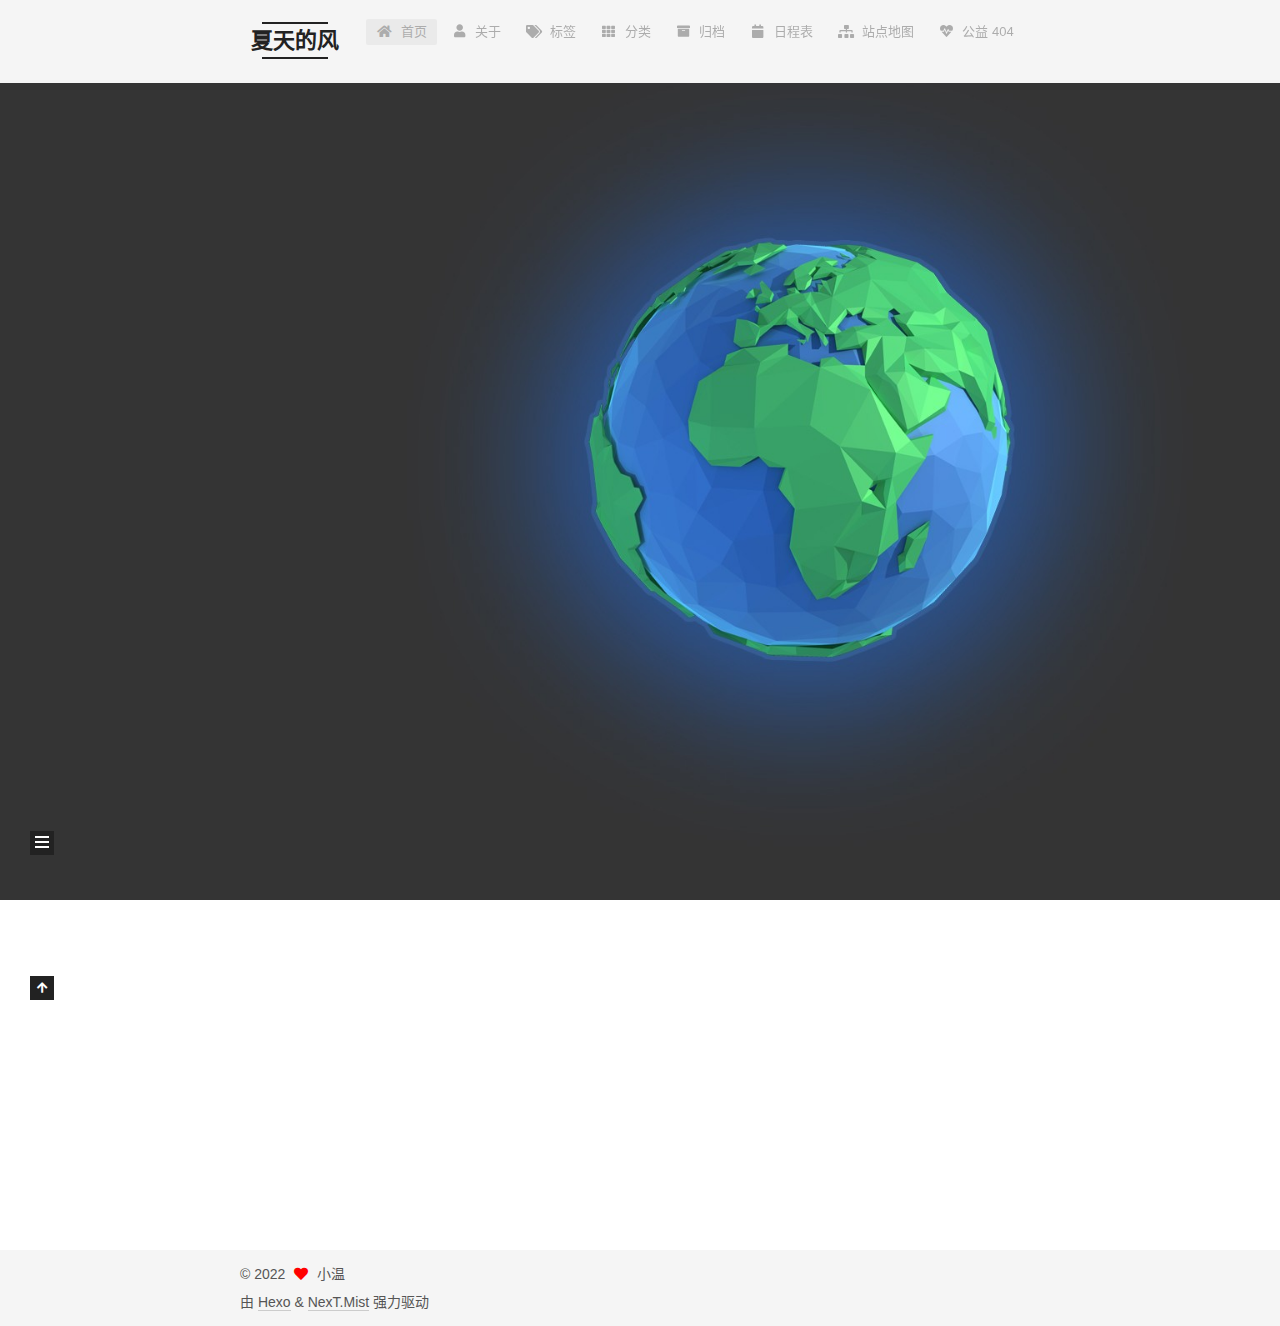
<file: index.html>
<!DOCTYPE html>
<html lang="zh-CN">
<head>
  <meta charset="UTF-8">
<meta name="viewport" content="width=device-width, initial-scale=1, maximum-scale=2">
<meta name="theme-color" content="#222">
<meta name="generator" content="Hexo 6.1.0">
  <link rel="apple-touch-icon" sizes="180x180" href="/images/apple-touch-icon-next.png">
  <link rel="icon" type="image/png" sizes="32x32" href="/images/favicon-32x32-next.png">
  <link rel="icon" type="image/png" sizes="16x16" href="/images/favicon-16x16-next.png">
  <link rel="mask-icon" href="/images/logo.svg" color="#222">

<link rel="stylesheet" href="/css/main.css">


<link rel="stylesheet" href="/lib/font-awesome/css/all.min.css">

<script id="hexo-configurations">
    var NexT = window.NexT || {};
    var CONFIG = {"hostname":"example.com","root":"/","scheme":"Mist","version":"7.8.0","exturl":false,"sidebar":{"position":"left","display":"post","padding":18,"offset":12,"onmobile":false},"copycode":{"enable":false,"show_result":false,"style":null},"back2top":{"enable":true,"sidebar":false,"scrollpercent":false},"bookmark":{"enable":false,"color":"#222","save":"auto"},"fancybox":false,"mediumzoom":false,"lazyload":false,"pangu":false,"comments":{"style":"tabs","active":null,"storage":true,"lazyload":false,"nav":null},"algolia":{"hits":{"per_page":10},"labels":{"input_placeholder":"Search for Posts","hits_empty":"We didn't find any results for the search: ${query}","hits_stats":"${hits} results found in ${time} ms"}},"localsearch":{"enable":false,"trigger":"auto","top_n_per_article":1,"unescape":false,"preload":false},"motion":{"enable":true,"async":false,"transition":{"post_block":"fadeIn","post_header":"slideDownIn","post_body":"slideDownIn","coll_header":"slideLeftIn","sidebar":"slideUpIn"}}};
  </script>

  <meta name="description" content="选择有时候比努力更重要">
<meta property="og:type" content="website">
<meta property="og:title" content="夏天的风">
<meta property="og:url" content="http://example.com/index.html">
<meta property="og:site_name" content="夏天的风">
<meta property="og:description" content="选择有时候比努力更重要">
<meta property="og:locale" content="zh_CN">
<meta property="article:author" content="小温">
<meta name="twitter:card" content="summary">

<link rel="canonical" href="http://example.com/">


<script id="page-configurations">
  // https://hexo.io/docs/variables.html
  CONFIG.page = {
    sidebar: "",
    isHome : true,
    isPost : false,
    lang   : 'zh-CN'
  };
</script>

  <title>夏天的风</title>
  






  <noscript>
  <style>
  .use-motion .brand,
  .use-motion .menu-item,
  .sidebar-inner,
  .use-motion .post-block,
  .use-motion .pagination,
  .use-motion .comments,
  .use-motion .post-header,
  .use-motion .post-body,
  .use-motion .collection-header { opacity: initial; }

  .use-motion .site-title,
  .use-motion .site-subtitle {
    opacity: initial;
    top: initial;
  }

  .use-motion .logo-line-before i { left: initial; }
  .use-motion .logo-line-after i { right: initial; }
  </style>
</noscript>

</head>

<body itemscope itemtype="http://schema.org/WebPage">
  <div class="container use-motion">
    <div class="headband"></div>

    <header class="header" itemscope itemtype="http://schema.org/WPHeader">
      <div class="header-inner"><div class="site-brand-container">
  <div class="site-nav-toggle">
    <div class="toggle" aria-label="切换导航栏">
      <span class="toggle-line toggle-line-first"></span>
      <span class="toggle-line toggle-line-middle"></span>
      <span class="toggle-line toggle-line-last"></span>
    </div>
  </div>

  <div class="site-meta">

    <a href="/" class="brand" rel="start">
      <span class="logo-line-before"><i></i></span>
      <h1 class="site-title">夏天的风</h1>
      <span class="logo-line-after"><i></i></span>
    </a>
  </div>

  <div class="site-nav-right">
    <div class="toggle popup-trigger">
    </div>
  </div>
</div>




<nav class="site-nav">
  <ul id="menu" class="main-menu menu">
        <li class="menu-item menu-item-home">

    <a href="/" rel="section"><i class="fa fa-home fa-fw"></i>首页</a>

  </li>
        <li class="menu-item menu-item-about">

    <a href="/about/" rel="section"><i class="fa fa-user fa-fw"></i>关于</a>

  </li>
        <li class="menu-item menu-item-tags">

    <a href="/tags/" rel="section"><i class="fa fa-tags fa-fw"></i>标签</a>

  </li>
        <li class="menu-item menu-item-categories">

    <a href="/categories/" rel="section"><i class="fa fa-th fa-fw"></i>分类</a>

  </li>
        <li class="menu-item menu-item-archives">

    <a href="/archives/" rel="section"><i class="fa fa-archive fa-fw"></i>归档</a>

  </li>
        <li class="menu-item menu-item-schedule">

    <a href="/schedule/" rel="section"><i class="fa fa-calendar fa-fw"></i>日程表</a>

  </li>
        <li class="menu-item menu-item-sitemap">

    <a href="/sitemap.xml" rel="section"><i class="fa fa-sitemap fa-fw"></i>站点地图</a>

  </li>
        <li class="menu-item menu-item-commonweal">

    <a href="/404/" rel="section"><i class="fa fa-heartbeat fa-fw"></i>公益 404</a>

  </li>
  </ul>
</nav>




</div>
    </header>

    
  <div class="back-to-top">
    <i class="fa fa-arrow-up"></i>
    <span>0%</span>
  </div>


    <main class="main">
      <div class="main-inner">
        <div class="content-wrap">
          

          <div class="content index posts-expand">
            
      
  
  
  <article itemscope itemtype="http://schema.org/Article" class="post-block" lang="zh-CN">
    <link itemprop="mainEntityOfPage" href="http://example.com/2022/04/03/hello-world/">

    <span hidden itemprop="author" itemscope itemtype="http://schema.org/Person">
      <meta itemprop="image" content="/images/avatar.gif">
      <meta itemprop="name" content="小温">
      <meta itemprop="description" content="选择有时候比努力更重要">
    </span>

    <span hidden itemprop="publisher" itemscope itemtype="http://schema.org/Organization">
      <meta itemprop="name" content="夏天的风">
    </span>
      <header class="post-header">
        <h2 class="post-title" itemprop="name headline">
          
            <a href="/2022/04/03/hello-world/" class="post-title-link" itemprop="url">Hello World</a>
        </h2>

        <div class="post-meta">
            <span class="post-meta-item">
              <span class="post-meta-item-icon">
                <i class="far fa-calendar"></i>
              </span>
              <span class="post-meta-item-text">发表于</span>

              <time title="创建时间：2022-04-03 14:36:51" itemprop="dateCreated datePublished" datetime="2022-04-03T14:36:51+08:00">2022-04-03</time>
            </span>

          

        </div>
      </header>

    
    
    
    <div class="post-body" itemprop="articleBody">

      
          <p>Welcome to <a target="_blank" rel="noopener" href="https://hexo.io/">Hexo</a>! This is your very first post. Check <a target="_blank" rel="noopener" href="https://hexo.io/docs/">documentation</a> for more info. If you get any problems when using Hexo, you can find the answer in <a target="_blank" rel="noopener" href="https://hexo.io/docs/troubleshooting.html">troubleshooting</a> or you can ask me on <a target="_blank" rel="noopener" href="https://github.com/hexojs/hexo/issues">GitHub</a>.</p>
<h2 id="Quick-Start"><a href="#Quick-Start" class="headerlink" title="Quick Start"></a>Quick Start</h2><h3 id="Create-a-new-post"><a href="#Create-a-new-post" class="headerlink" title="Create a new post"></a>Create a new post</h3><figure class="highlight bash"><table><tr><td class="gutter"><pre><span class="line">1</span><br></pre></td><td class="code"><pre><span class="line">$ hexo new <span class="string">&quot;My New Post&quot;</span></span><br></pre></td></tr></table></figure>

<p>More info: <a target="_blank" rel="noopener" href="https://hexo.io/docs/writing.html">Writing</a></p>
<h3 id="Run-server"><a href="#Run-server" class="headerlink" title="Run server"></a>Run server</h3><figure class="highlight bash"><table><tr><td class="gutter"><pre><span class="line">1</span><br></pre></td><td class="code"><pre><span class="line">$ hexo server</span><br></pre></td></tr></table></figure>

<p>More info: <a target="_blank" rel="noopener" href="https://hexo.io/docs/server.html">Server</a></p>
<h3 id="Generate-static-files"><a href="#Generate-static-files" class="headerlink" title="Generate static files"></a>Generate static files</h3><figure class="highlight bash"><table><tr><td class="gutter"><pre><span class="line">1</span><br></pre></td><td class="code"><pre><span class="line">$ hexo generate</span><br></pre></td></tr></table></figure>

<p>More info: <a target="_blank" rel="noopener" href="https://hexo.io/docs/generating.html">Generating</a></p>
<h3 id="Deploy-to-remote-sites"><a href="#Deploy-to-remote-sites" class="headerlink" title="Deploy to remote sites"></a>Deploy to remote sites</h3><figure class="highlight bash"><table><tr><td class="gutter"><pre><span class="line">1</span><br></pre></td><td class="code"><pre><span class="line">$ hexo deploy</span><br></pre></td></tr></table></figure>

<p>More info: <a target="_blank" rel="noopener" href="https://hexo.io/docs/one-command-deployment.html">Deployment</a></p>

      
    </div>

    
    
    
      <footer class="post-footer">
        <div class="post-eof"></div>
      </footer>
  </article>
  
  
  


  



          </div>
          

<script>
  window.addEventListener('tabs:register', () => {
    let { activeClass } = CONFIG.comments;
    if (CONFIG.comments.storage) {
      activeClass = localStorage.getItem('comments_active') || activeClass;
    }
    if (activeClass) {
      let activeTab = document.querySelector(`a[href="#comment-${activeClass}"]`);
      if (activeTab) {
        activeTab.click();
      }
    }
  });
  if (CONFIG.comments.storage) {
    window.addEventListener('tabs:click', event => {
      if (!event.target.matches('.tabs-comment .tab-content .tab-pane')) return;
      let commentClass = event.target.classList[1];
      localStorage.setItem('comments_active', commentClass);
    });
  }
</script>

        </div>
          
  
  <div class="toggle sidebar-toggle">
    <span class="toggle-line toggle-line-first"></span>
    <span class="toggle-line toggle-line-middle"></span>
    <span class="toggle-line toggle-line-last"></span>
  </div>

  <aside class="sidebar">
    <div class="sidebar-inner">

      <ul class="sidebar-nav motion-element">
        <li class="sidebar-nav-toc">
          文章目录
        </li>
        <li class="sidebar-nav-overview">
          站点概览
        </li>
      </ul>

      <!--noindex-->
      <div class="post-toc-wrap sidebar-panel">
      </div>
      <!--/noindex-->

      <div class="site-overview-wrap sidebar-panel">
        <div class="site-author motion-element" itemprop="author" itemscope itemtype="http://schema.org/Person">
  <p class="site-author-name" itemprop="name">小温</p>
  <div class="site-description" itemprop="description">选择有时候比努力更重要</div>
</div>
<div class="site-state-wrap motion-element">
  <nav class="site-state">
      <div class="site-state-item site-state-posts">
          <a href="/archives/">
        
          <span class="site-state-item-count">1</span>
          <span class="site-state-item-name">日志</span>
        </a>
      </div>
  </nav>
</div>



      </div>

    </div>
  </aside>
  <div id="sidebar-dimmer"></div>


      </div>
    </main>

    <footer class="footer">
      <div class="footer-inner">
        

        

<div class="copyright">
  
  &copy; 
  <span itemprop="copyrightYear">2022</span>
  <span class="with-love">
    <i class="fa fa-heart"></i>
  </span>
  <span class="author" itemprop="copyrightHolder">小温</span>
</div>
  <div class="powered-by">由 <a href="https://hexo.io/" class="theme-link" rel="noopener" target="_blank">Hexo</a> & <a href="https://mist.theme-next.org/" class="theme-link" rel="noopener" target="_blank">NexT.Mist</a> 强力驱动
  </div>

        








      </div>
    </footer>
  </div>

  
  <script src="/lib/anime.min.js"></script>
  <script src="/lib/velocity/velocity.min.js"></script>
  <script src="/lib/velocity/velocity.ui.min.js"></script>

<script src="/js/utils.js"></script>

<script src="/js/motion.js"></script>


<script src="/js/schemes/muse.js"></script>


<script src="/js/next-boot.js"></script>




  















  

  

</body>
</html>
</file>
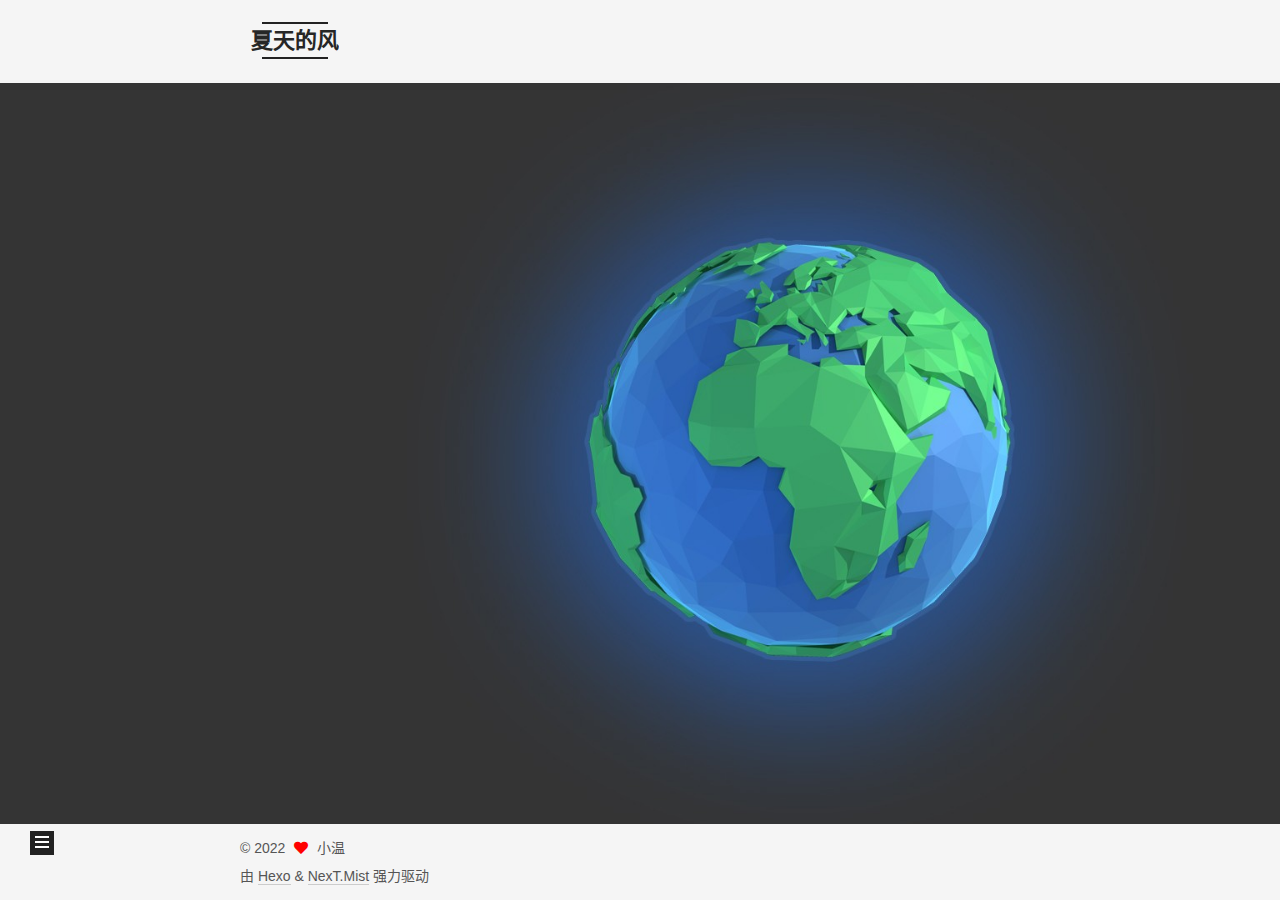
<file: about/index.html>
<!DOCTYPE html>
<html lang="zh-CN">
<head>
  <meta charset="UTF-8">
<meta name="viewport" content="width=device-width, initial-scale=1, maximum-scale=2">
<meta name="theme-color" content="#222">
<meta name="generator" content="Hexo 6.1.0">
  <link rel="apple-touch-icon" sizes="180x180" href="/images/apple-touch-icon-next.png">
  <link rel="icon" type="image/png" sizes="32x32" href="/images/favicon-32x32-next.png">
  <link rel="icon" type="image/png" sizes="16x16" href="/images/favicon-16x16-next.png">
  <link rel="mask-icon" href="/images/logo.svg" color="#222">

<link rel="stylesheet" href="/css/main.css">


<link rel="stylesheet" href="/lib/font-awesome/css/all.min.css">

<script id="hexo-configurations">
    var NexT = window.NexT || {};
    var CONFIG = {"hostname":"example.com","root":"/","scheme":"Mist","version":"7.8.0","exturl":false,"sidebar":{"position":"left","display":"post","padding":18,"offset":12,"onmobile":false},"copycode":{"enable":false,"show_result":false,"style":null},"back2top":{"enable":true,"sidebar":false,"scrollpercent":false},"bookmark":{"enable":false,"color":"#222","save":"auto"},"fancybox":false,"mediumzoom":false,"lazyload":false,"pangu":false,"comments":{"style":"tabs","active":null,"storage":true,"lazyload":false,"nav":null},"algolia":{"hits":{"per_page":10},"labels":{"input_placeholder":"Search for Posts","hits_empty":"We didn't find any results for the search: ${query}","hits_stats":"${hits} results found in ${time} ms"}},"localsearch":{"enable":false,"trigger":"auto","top_n_per_article":1,"unescape":false,"preload":false},"motion":{"enable":true,"async":false,"transition":{"post_block":"fadeIn","post_header":"slideDownIn","post_body":"slideDownIn","coll_header":"slideLeftIn","sidebar":"slideUpIn"}}};
  </script>

  <meta name="description" content="选择有时候比努力更重要">
<meta property="og:type" content="website">
<meta property="og:title" content="about">
<meta property="og:url" content="http://example.com/about/index.html">
<meta property="og:site_name" content="夏天的风">
<meta property="og:description" content="选择有时候比努力更重要">
<meta property="og:locale" content="zh_CN">
<meta property="article:published_time" content="2022-04-03T08:07:47.000Z">
<meta property="article:modified_time" content="2022-04-03T08:07:47.409Z">
<meta property="article:author" content="小温">
<meta name="twitter:card" content="summary">

<link rel="canonical" href="http://example.com/about/">


<script id="page-configurations">
  // https://hexo.io/docs/variables.html
  CONFIG.page = {
    sidebar: "",
    isHome : false,
    isPost : false,
    lang   : 'zh-CN'
  };
</script>

  <title>about | 夏天的风
</title>
  






  <noscript>
  <style>
  .use-motion .brand,
  .use-motion .menu-item,
  .sidebar-inner,
  .use-motion .post-block,
  .use-motion .pagination,
  .use-motion .comments,
  .use-motion .post-header,
  .use-motion .post-body,
  .use-motion .collection-header { opacity: initial; }

  .use-motion .site-title,
  .use-motion .site-subtitle {
    opacity: initial;
    top: initial;
  }

  .use-motion .logo-line-before i { left: initial; }
  .use-motion .logo-line-after i { right: initial; }
  </style>
</noscript>

</head>

<body itemscope itemtype="http://schema.org/WebPage">
  <div class="container use-motion">
    <div class="headband"></div>

    <header class="header" itemscope itemtype="http://schema.org/WPHeader">
      <div class="header-inner"><div class="site-brand-container">
  <div class="site-nav-toggle">
    <div class="toggle" aria-label="切换导航栏">
      <span class="toggle-line toggle-line-first"></span>
      <span class="toggle-line toggle-line-middle"></span>
      <span class="toggle-line toggle-line-last"></span>
    </div>
  </div>

  <div class="site-meta">

    <a href="/" class="brand" rel="start">
      <span class="logo-line-before"><i></i></span>
      <h1 class="site-title">夏天的风</h1>
      <span class="logo-line-after"><i></i></span>
    </a>
  </div>

  <div class="site-nav-right">
    <div class="toggle popup-trigger">
    </div>
  </div>
</div>




<nav class="site-nav">
  <ul id="menu" class="main-menu menu">
        <li class="menu-item menu-item-home">

    <a href="/" rel="section"><i class="fa fa-home fa-fw"></i>首页</a>

  </li>
        <li class="menu-item menu-item-about">

    <a href="/about/" rel="section"><i class="fa fa-user fa-fw"></i>关于</a>

  </li>
        <li class="menu-item menu-item-tags">

    <a href="/tags/" rel="section"><i class="fa fa-tags fa-fw"></i>标签</a>

  </li>
        <li class="menu-item menu-item-categories">

    <a href="/categories/" rel="section"><i class="fa fa-th fa-fw"></i>分类</a>

  </li>
        <li class="menu-item menu-item-archives">

    <a href="/archives/" rel="section"><i class="fa fa-archive fa-fw"></i>归档</a>

  </li>
        <li class="menu-item menu-item-schedule">

    <a href="/schedule/" rel="section"><i class="fa fa-calendar fa-fw"></i>日程表</a>

  </li>
        <li class="menu-item menu-item-sitemap">

    <a href="/sitemap.xml" rel="section"><i class="fa fa-sitemap fa-fw"></i>站点地图</a>

  </li>
        <li class="menu-item menu-item-commonweal">

    <a href="/404/" rel="section"><i class="fa fa-heartbeat fa-fw"></i>公益 404</a>

  </li>
  </ul>
</nav>




</div>
    </header>

    
  <div class="back-to-top">
    <i class="fa fa-arrow-up"></i>
    <span>0%</span>
  </div>


    <main class="main">
      <div class="main-inner">
        <div class="content-wrap">
          
  
  

          <div class="content page posts-expand">
            

    
    
    
    <div class="post-block" lang="zh-CN">
      <header class="post-header">

<h1 class="post-title" itemprop="name headline">about
</h1>

<div class="post-meta">
  

</div>

</header>

      
      
      
      <div class="post-body">
          
      </div>
      
      
      
    </div>
    

    
    
    


          </div>
          

<script>
  window.addEventListener('tabs:register', () => {
    let { activeClass } = CONFIG.comments;
    if (CONFIG.comments.storage) {
      activeClass = localStorage.getItem('comments_active') || activeClass;
    }
    if (activeClass) {
      let activeTab = document.querySelector(`a[href="#comment-${activeClass}"]`);
      if (activeTab) {
        activeTab.click();
      }
    }
  });
  if (CONFIG.comments.storage) {
    window.addEventListener('tabs:click', event => {
      if (!event.target.matches('.tabs-comment .tab-content .tab-pane')) return;
      let commentClass = event.target.classList[1];
      localStorage.setItem('comments_active', commentClass);
    });
  }
</script>

        </div>
          
  
  <div class="toggle sidebar-toggle">
    <span class="toggle-line toggle-line-first"></span>
    <span class="toggle-line toggle-line-middle"></span>
    <span class="toggle-line toggle-line-last"></span>
  </div>

  <aside class="sidebar">
    <div class="sidebar-inner">

      <ul class="sidebar-nav motion-element">
        <li class="sidebar-nav-toc">
          文章目录
        </li>
        <li class="sidebar-nav-overview">
          站点概览
        </li>
      </ul>

      <!--noindex-->
      <div class="post-toc-wrap sidebar-panel">
      </div>
      <!--/noindex-->

      <div class="site-overview-wrap sidebar-panel">
        <div class="site-author motion-element" itemprop="author" itemscope itemtype="http://schema.org/Person">
  <p class="site-author-name" itemprop="name">小温</p>
  <div class="site-description" itemprop="description">选择有时候比努力更重要</div>
</div>
<div class="site-state-wrap motion-element">
  <nav class="site-state">
      <div class="site-state-item site-state-posts">
          <a href="/archives/">
        
          <span class="site-state-item-count">1</span>
          <span class="site-state-item-name">日志</span>
        </a>
      </div>
  </nav>
</div>



      </div>

    </div>
  </aside>
  <div id="sidebar-dimmer"></div>


      </div>
    </main>

    <footer class="footer">
      <div class="footer-inner">
        

        

<div class="copyright">
  
  &copy; 
  <span itemprop="copyrightYear">2022</span>
  <span class="with-love">
    <i class="fa fa-heart"></i>
  </span>
  <span class="author" itemprop="copyrightHolder">小温</span>
</div>
  <div class="powered-by">由 <a href="https://hexo.io/" class="theme-link" rel="noopener" target="_blank">Hexo</a> & <a href="https://mist.theme-next.org/" class="theme-link" rel="noopener" target="_blank">NexT.Mist</a> 强力驱动
  </div>

        








      </div>
    </footer>
  </div>

  
  <script src="/lib/anime.min.js"></script>
  <script src="/lib/velocity/velocity.min.js"></script>
  <script src="/lib/velocity/velocity.ui.min.js"></script>

<script src="/js/utils.js"></script>

<script src="/js/motion.js"></script>


<script src="/js/schemes/muse.js"></script>


<script src="/js/next-boot.js"></script>




  















  

  

</body>
</html>
</file>
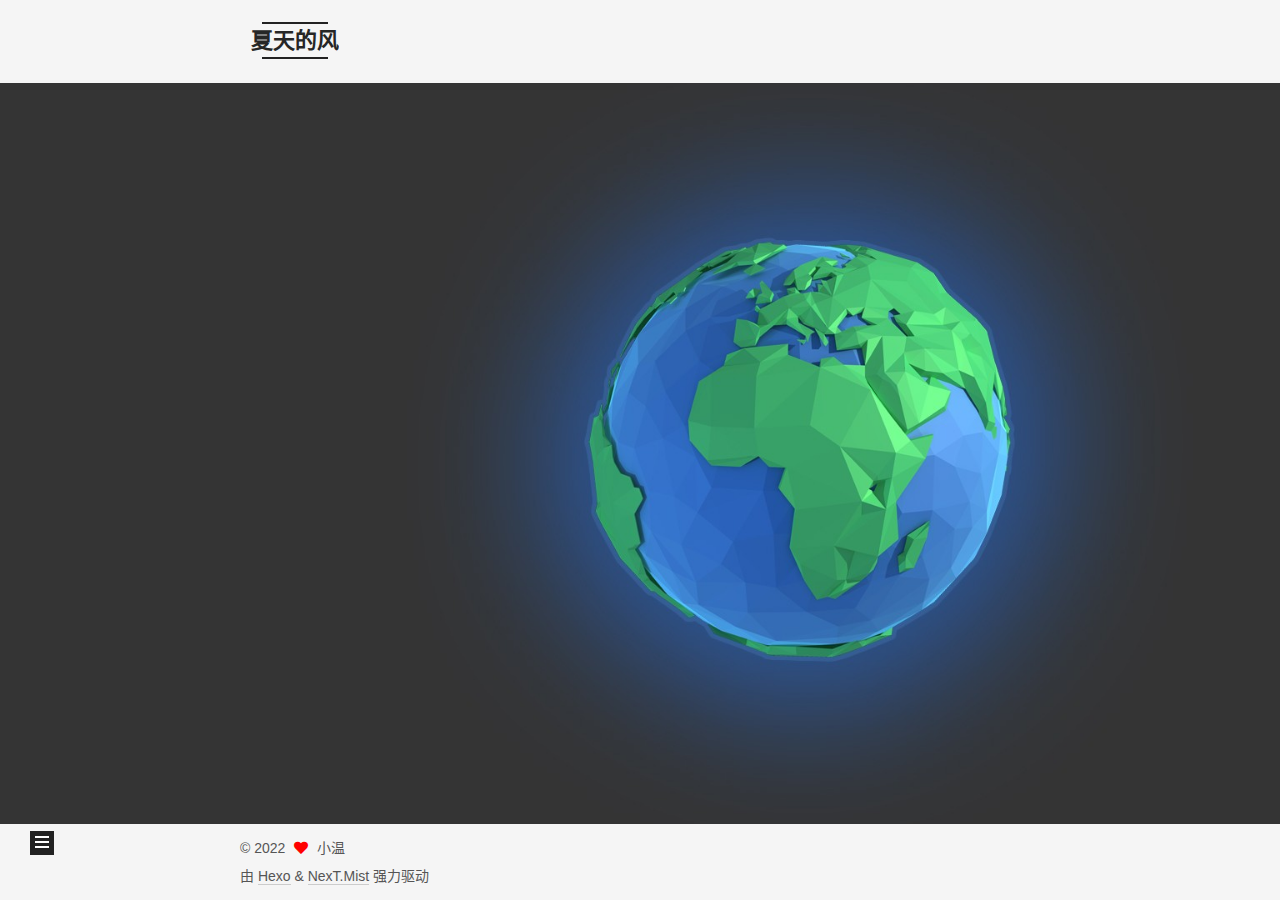
<file: archives/index.html>
<!DOCTYPE html>
<html lang="zh-CN">
<head>
  <meta charset="UTF-8">
<meta name="viewport" content="width=device-width, initial-scale=1, maximum-scale=2">
<meta name="theme-color" content="#222">
<meta name="generator" content="Hexo 6.1.0">
  <link rel="apple-touch-icon" sizes="180x180" href="/images/apple-touch-icon-next.png">
  <link rel="icon" type="image/png" sizes="32x32" href="/images/favicon-32x32-next.png">
  <link rel="icon" type="image/png" sizes="16x16" href="/images/favicon-16x16-next.png">
  <link rel="mask-icon" href="/images/logo.svg" color="#222">

<link rel="stylesheet" href="/css/main.css">


<link rel="stylesheet" href="/lib/font-awesome/css/all.min.css">

<script id="hexo-configurations">
    var NexT = window.NexT || {};
    var CONFIG = {"hostname":"example.com","root":"/","scheme":"Mist","version":"7.8.0","exturl":false,"sidebar":{"position":"left","display":"post","padding":18,"offset":12,"onmobile":false},"copycode":{"enable":false,"show_result":false,"style":null},"back2top":{"enable":true,"sidebar":false,"scrollpercent":false},"bookmark":{"enable":false,"color":"#222","save":"auto"},"fancybox":false,"mediumzoom":false,"lazyload":false,"pangu":false,"comments":{"style":"tabs","active":null,"storage":true,"lazyload":false,"nav":null},"algolia":{"hits":{"per_page":10},"labels":{"input_placeholder":"Search for Posts","hits_empty":"We didn't find any results for the search: ${query}","hits_stats":"${hits} results found in ${time} ms"}},"localsearch":{"enable":false,"trigger":"auto","top_n_per_article":1,"unescape":false,"preload":false},"motion":{"enable":true,"async":false,"transition":{"post_block":"fadeIn","post_header":"slideDownIn","post_body":"slideDownIn","coll_header":"slideLeftIn","sidebar":"slideUpIn"}}};
  </script>

  <meta name="description" content="选择有时候比努力更重要">
<meta property="og:type" content="website">
<meta property="og:title" content="夏天的风">
<meta property="og:url" content="http://example.com/archives/index.html">
<meta property="og:site_name" content="夏天的风">
<meta property="og:description" content="选择有时候比努力更重要">
<meta property="og:locale" content="zh_CN">
<meta property="article:author" content="小温">
<meta name="twitter:card" content="summary">

<link rel="canonical" href="http://example.com/archives/">


<script id="page-configurations">
  // https://hexo.io/docs/variables.html
  CONFIG.page = {
    sidebar: "",
    isHome : false,
    isPost : false,
    lang   : 'zh-CN'
  };
</script>

  <title>归档 | 夏天的风</title>
  






  <noscript>
  <style>
  .use-motion .brand,
  .use-motion .menu-item,
  .sidebar-inner,
  .use-motion .post-block,
  .use-motion .pagination,
  .use-motion .comments,
  .use-motion .post-header,
  .use-motion .post-body,
  .use-motion .collection-header { opacity: initial; }

  .use-motion .site-title,
  .use-motion .site-subtitle {
    opacity: initial;
    top: initial;
  }

  .use-motion .logo-line-before i { left: initial; }
  .use-motion .logo-line-after i { right: initial; }
  </style>
</noscript>

</head>

<body itemscope itemtype="http://schema.org/WebPage">
  <div class="container use-motion">
    <div class="headband"></div>

    <header class="header" itemscope itemtype="http://schema.org/WPHeader">
      <div class="header-inner"><div class="site-brand-container">
  <div class="site-nav-toggle">
    <div class="toggle" aria-label="切换导航栏">
      <span class="toggle-line toggle-line-first"></span>
      <span class="toggle-line toggle-line-middle"></span>
      <span class="toggle-line toggle-line-last"></span>
    </div>
  </div>

  <div class="site-meta">

    <a href="/" class="brand" rel="start">
      <span class="logo-line-before"><i></i></span>
      <h1 class="site-title">夏天的风</h1>
      <span class="logo-line-after"><i></i></span>
    </a>
  </div>

  <div class="site-nav-right">
    <div class="toggle popup-trigger">
    </div>
  </div>
</div>




<nav class="site-nav">
  <ul id="menu" class="main-menu menu">
        <li class="menu-item menu-item-home">

    <a href="/" rel="section"><i class="fa fa-home fa-fw"></i>首页</a>

  </li>
        <li class="menu-item menu-item-about">

    <a href="/about/" rel="section"><i class="fa fa-user fa-fw"></i>关于</a>

  </li>
        <li class="menu-item menu-item-tags">

    <a href="/tags/" rel="section"><i class="fa fa-tags fa-fw"></i>标签</a>

  </li>
        <li class="menu-item menu-item-categories">

    <a href="/categories/" rel="section"><i class="fa fa-th fa-fw"></i>分类</a>

  </li>
        <li class="menu-item menu-item-archives">

    <a href="/archives/" rel="section"><i class="fa fa-archive fa-fw"></i>归档</a>

  </li>
        <li class="menu-item menu-item-schedule">

    <a href="/schedule/" rel="section"><i class="fa fa-calendar fa-fw"></i>日程表</a>

  </li>
        <li class="menu-item menu-item-sitemap">

    <a href="/sitemap.xml" rel="section"><i class="fa fa-sitemap fa-fw"></i>站点地图</a>

  </li>
        <li class="menu-item menu-item-commonweal">

    <a href="/404/" rel="section"><i class="fa fa-heartbeat fa-fw"></i>公益 404</a>

  </li>
  </ul>
</nav>




</div>
    </header>

    
  <div class="back-to-top">
    <i class="fa fa-arrow-up"></i>
    <span>0%</span>
  </div>


    <main class="main">
      <div class="main-inner">
        <div class="content-wrap">
          

          <div class="content archive">
            

  
  
  
  <div class="post-block">
    <div class="posts-collapse">
      <div class="collection-title">
        <span class="collection-header">嗯..! 目前共计 1 篇日志。 继续努力。</span>
      </div>

      
    <div class="collection-year">
      <span class="collection-header">2022</span>
    </div>

  <article itemscope itemtype="http://schema.org/Article">
    <header class="post-header">

      <div class="post-meta">
        <time itemprop="dateCreated"
              datetime="2022-04-03T14:36:51+08:00"
              content="2022-04-03">
          04-03
        </time>
      </div>

      <div class="post-title">
          <a class="post-title-link" href="/2022/04/03/hello-world/" itemprop="url">
            <span itemprop="name">Hello World</span>
          </a>
      </div>

    </header>
  </article>


    </div>
  </div>
  
  
  

  



          </div>
          

<script>
  window.addEventListener('tabs:register', () => {
    let { activeClass } = CONFIG.comments;
    if (CONFIG.comments.storage) {
      activeClass = localStorage.getItem('comments_active') || activeClass;
    }
    if (activeClass) {
      let activeTab = document.querySelector(`a[href="#comment-${activeClass}"]`);
      if (activeTab) {
        activeTab.click();
      }
    }
  });
  if (CONFIG.comments.storage) {
    window.addEventListener('tabs:click', event => {
      if (!event.target.matches('.tabs-comment .tab-content .tab-pane')) return;
      let commentClass = event.target.classList[1];
      localStorage.setItem('comments_active', commentClass);
    });
  }
</script>

        </div>
          
  
  <div class="toggle sidebar-toggle">
    <span class="toggle-line toggle-line-first"></span>
    <span class="toggle-line toggle-line-middle"></span>
    <span class="toggle-line toggle-line-last"></span>
  </div>

  <aside class="sidebar">
    <div class="sidebar-inner">

      <ul class="sidebar-nav motion-element">
        <li class="sidebar-nav-toc">
          文章目录
        </li>
        <li class="sidebar-nav-overview">
          站点概览
        </li>
      </ul>

      <!--noindex-->
      <div class="post-toc-wrap sidebar-panel">
      </div>
      <!--/noindex-->

      <div class="site-overview-wrap sidebar-panel">
        <div class="site-author motion-element" itemprop="author" itemscope itemtype="http://schema.org/Person">
  <p class="site-author-name" itemprop="name">小温</p>
  <div class="site-description" itemprop="description">选择有时候比努力更重要</div>
</div>
<div class="site-state-wrap motion-element">
  <nav class="site-state">
      <div class="site-state-item site-state-posts">
          <a href="/archives/">
        
          <span class="site-state-item-count">1</span>
          <span class="site-state-item-name">日志</span>
        </a>
      </div>
  </nav>
</div>



      </div>

    </div>
  </aside>
  <div id="sidebar-dimmer"></div>


      </div>
    </main>

    <footer class="footer">
      <div class="footer-inner">
        

        

<div class="copyright">
  
  &copy; 
  <span itemprop="copyrightYear">2022</span>
  <span class="with-love">
    <i class="fa fa-heart"></i>
  </span>
  <span class="author" itemprop="copyrightHolder">小温</span>
</div>
  <div class="powered-by">由 <a href="https://hexo.io/" class="theme-link" rel="noopener" target="_blank">Hexo</a> & <a href="https://mist.theme-next.org/" class="theme-link" rel="noopener" target="_blank">NexT.Mist</a> 强力驱动
  </div>

        








      </div>
    </footer>
  </div>

  
  <script src="/lib/anime.min.js"></script>
  <script src="/lib/velocity/velocity.min.js"></script>
  <script src="/lib/velocity/velocity.ui.min.js"></script>

<script src="/js/utils.js"></script>

<script src="/js/motion.js"></script>


<script src="/js/schemes/muse.js"></script>


<script src="/js/next-boot.js"></script>




  















  

  

</body>
</html>
</file>
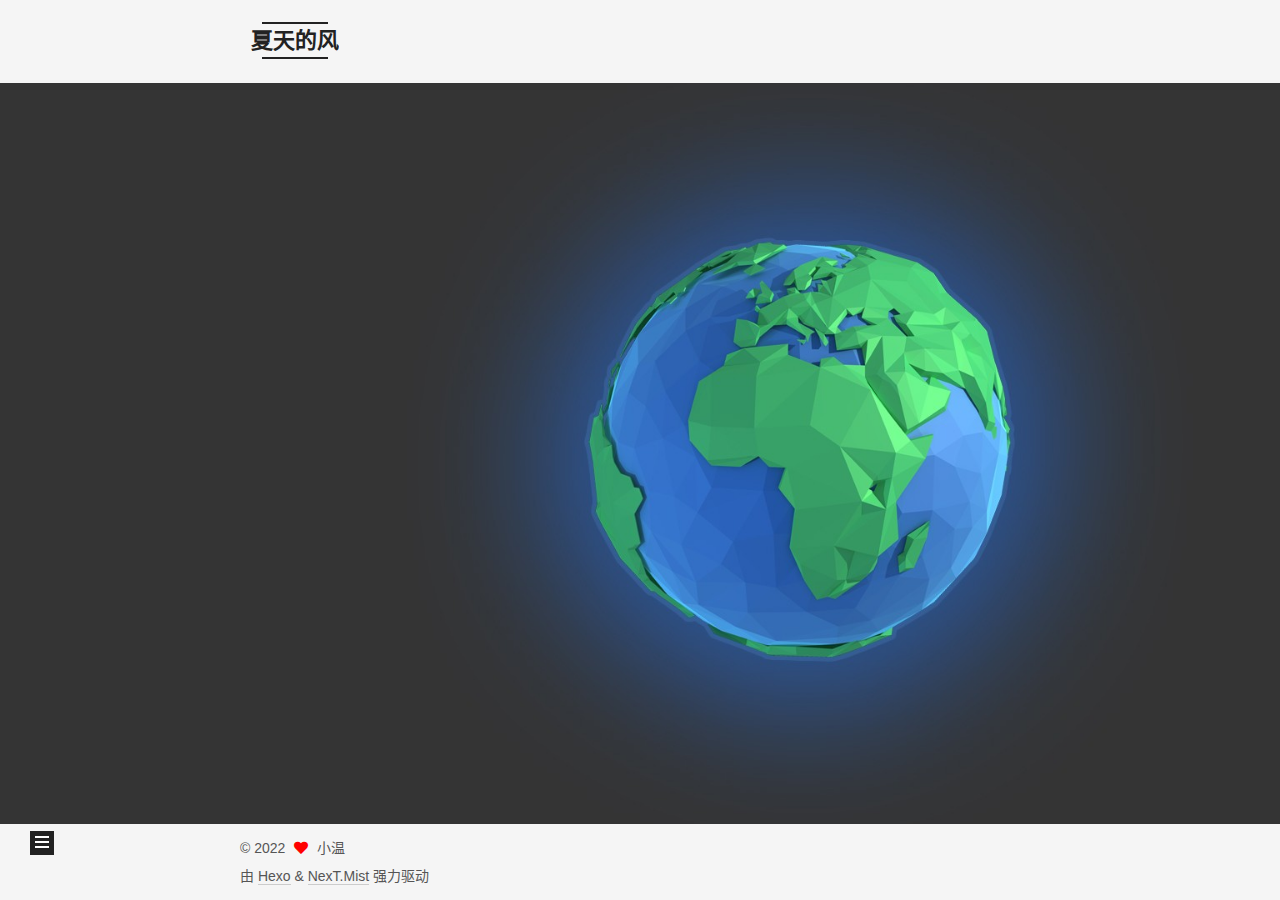
<file: categories/index.html>
<!DOCTYPE html>
<html lang="zh-CN">
<head>
  <meta charset="UTF-8">
<meta name="viewport" content="width=device-width, initial-scale=1, maximum-scale=2">
<meta name="theme-color" content="#222">
<meta name="generator" content="Hexo 6.1.0">
  <link rel="apple-touch-icon" sizes="180x180" href="/images/apple-touch-icon-next.png">
  <link rel="icon" type="image/png" sizes="32x32" href="/images/favicon-32x32-next.png">
  <link rel="icon" type="image/png" sizes="16x16" href="/images/favicon-16x16-next.png">
  <link rel="mask-icon" href="/images/logo.svg" color="#222">

<link rel="stylesheet" href="/css/main.css">


<link rel="stylesheet" href="/lib/font-awesome/css/all.min.css">

<script id="hexo-configurations">
    var NexT = window.NexT || {};
    var CONFIG = {"hostname":"example.com","root":"/","scheme":"Mist","version":"7.8.0","exturl":false,"sidebar":{"position":"left","display":"post","padding":18,"offset":12,"onmobile":false},"copycode":{"enable":false,"show_result":false,"style":null},"back2top":{"enable":true,"sidebar":false,"scrollpercent":false},"bookmark":{"enable":false,"color":"#222","save":"auto"},"fancybox":false,"mediumzoom":false,"lazyload":false,"pangu":false,"comments":{"style":"tabs","active":null,"storage":true,"lazyload":false,"nav":null},"algolia":{"hits":{"per_page":10},"labels":{"input_placeholder":"Search for Posts","hits_empty":"We didn't find any results for the search: ${query}","hits_stats":"${hits} results found in ${time} ms"}},"localsearch":{"enable":false,"trigger":"auto","top_n_per_article":1,"unescape":false,"preload":false},"motion":{"enable":true,"async":false,"transition":{"post_block":"fadeIn","post_header":"slideDownIn","post_body":"slideDownIn","coll_header":"slideLeftIn","sidebar":"slideUpIn"}}};
  </script>

  <meta name="description" content="选择有时候比努力更重要">
<meta property="og:type" content="website">
<meta property="og:title" content="categories">
<meta property="og:url" content="http://example.com/categories/index.html">
<meta property="og:site_name" content="夏天的风">
<meta property="og:description" content="选择有时候比努力更重要">
<meta property="og:locale" content="zh_CN">
<meta property="article:published_time" content="2022-04-03T08:06:50.000Z">
<meta property="article:modified_time" content="2022-04-03T08:06:50.759Z">
<meta property="article:author" content="小温">
<meta name="twitter:card" content="summary">

<link rel="canonical" href="http://example.com/categories/">


<script id="page-configurations">
  // https://hexo.io/docs/variables.html
  CONFIG.page = {
    sidebar: "",
    isHome : false,
    isPost : false,
    lang   : 'zh-CN'
  };
</script>

  <title>categories | 夏天的风
</title>
  






  <noscript>
  <style>
  .use-motion .brand,
  .use-motion .menu-item,
  .sidebar-inner,
  .use-motion .post-block,
  .use-motion .pagination,
  .use-motion .comments,
  .use-motion .post-header,
  .use-motion .post-body,
  .use-motion .collection-header { opacity: initial; }

  .use-motion .site-title,
  .use-motion .site-subtitle {
    opacity: initial;
    top: initial;
  }

  .use-motion .logo-line-before i { left: initial; }
  .use-motion .logo-line-after i { right: initial; }
  </style>
</noscript>

</head>

<body itemscope itemtype="http://schema.org/WebPage">
  <div class="container use-motion">
    <div class="headband"></div>

    <header class="header" itemscope itemtype="http://schema.org/WPHeader">
      <div class="header-inner"><div class="site-brand-container">
  <div class="site-nav-toggle">
    <div class="toggle" aria-label="切换导航栏">
      <span class="toggle-line toggle-line-first"></span>
      <span class="toggle-line toggle-line-middle"></span>
      <span class="toggle-line toggle-line-last"></span>
    </div>
  </div>

  <div class="site-meta">

    <a href="/" class="brand" rel="start">
      <span class="logo-line-before"><i></i></span>
      <h1 class="site-title">夏天的风</h1>
      <span class="logo-line-after"><i></i></span>
    </a>
  </div>

  <div class="site-nav-right">
    <div class="toggle popup-trigger">
    </div>
  </div>
</div>




<nav class="site-nav">
  <ul id="menu" class="main-menu menu">
        <li class="menu-item menu-item-home">

    <a href="/" rel="section"><i class="fa fa-home fa-fw"></i>首页</a>

  </li>
        <li class="menu-item menu-item-about">

    <a href="/about/" rel="section"><i class="fa fa-user fa-fw"></i>关于</a>

  </li>
        <li class="menu-item menu-item-tags">

    <a href="/tags/" rel="section"><i class="fa fa-tags fa-fw"></i>标签</a>

  </li>
        <li class="menu-item menu-item-categories">

    <a href="/categories/" rel="section"><i class="fa fa-th fa-fw"></i>分类</a>

  </li>
        <li class="menu-item menu-item-archives">

    <a href="/archives/" rel="section"><i class="fa fa-archive fa-fw"></i>归档</a>

  </li>
        <li class="menu-item menu-item-schedule">

    <a href="/schedule/" rel="section"><i class="fa fa-calendar fa-fw"></i>日程表</a>

  </li>
        <li class="menu-item menu-item-sitemap">

    <a href="/sitemap.xml" rel="section"><i class="fa fa-sitemap fa-fw"></i>站点地图</a>

  </li>
        <li class="menu-item menu-item-commonweal">

    <a href="/404/" rel="section"><i class="fa fa-heartbeat fa-fw"></i>公益 404</a>

  </li>
  </ul>
</nav>




</div>
    </header>

    
  <div class="back-to-top">
    <i class="fa fa-arrow-up"></i>
    <span>0%</span>
  </div>


    <main class="main">
      <div class="main-inner">
        <div class="content-wrap">
          
  
  

          <div class="content page posts-expand">
            

    
    
    
    <div class="post-block" lang="zh-CN">
      <header class="post-header">

<h1 class="post-title" itemprop="name headline">categories
</h1>

<div class="post-meta">
  

</div>

</header>

      
      
      
      <div class="post-body">
          
      </div>
      
      
      
    </div>
    

    
    
    


          </div>
          

<script>
  window.addEventListener('tabs:register', () => {
    let { activeClass } = CONFIG.comments;
    if (CONFIG.comments.storage) {
      activeClass = localStorage.getItem('comments_active') || activeClass;
    }
    if (activeClass) {
      let activeTab = document.querySelector(`a[href="#comment-${activeClass}"]`);
      if (activeTab) {
        activeTab.click();
      }
    }
  });
  if (CONFIG.comments.storage) {
    window.addEventListener('tabs:click', event => {
      if (!event.target.matches('.tabs-comment .tab-content .tab-pane')) return;
      let commentClass = event.target.classList[1];
      localStorage.setItem('comments_active', commentClass);
    });
  }
</script>

        </div>
          
  
  <div class="toggle sidebar-toggle">
    <span class="toggle-line toggle-line-first"></span>
    <span class="toggle-line toggle-line-middle"></span>
    <span class="toggle-line toggle-line-last"></span>
  </div>

  <aside class="sidebar">
    <div class="sidebar-inner">

      <ul class="sidebar-nav motion-element">
        <li class="sidebar-nav-toc">
          文章目录
        </li>
        <li class="sidebar-nav-overview">
          站点概览
        </li>
      </ul>

      <!--noindex-->
      <div class="post-toc-wrap sidebar-panel">
      </div>
      <!--/noindex-->

      <div class="site-overview-wrap sidebar-panel">
        <div class="site-author motion-element" itemprop="author" itemscope itemtype="http://schema.org/Person">
  <p class="site-author-name" itemprop="name">小温</p>
  <div class="site-description" itemprop="description">选择有时候比努力更重要</div>
</div>
<div class="site-state-wrap motion-element">
  <nav class="site-state">
      <div class="site-state-item site-state-posts">
          <a href="/archives/">
        
          <span class="site-state-item-count">1</span>
          <span class="site-state-item-name">日志</span>
        </a>
      </div>
  </nav>
</div>



      </div>

    </div>
  </aside>
  <div id="sidebar-dimmer"></div>


      </div>
    </main>

    <footer class="footer">
      <div class="footer-inner">
        

        

<div class="copyright">
  
  &copy; 
  <span itemprop="copyrightYear">2022</span>
  <span class="with-love">
    <i class="fa fa-heart"></i>
  </span>
  <span class="author" itemprop="copyrightHolder">小温</span>
</div>
  <div class="powered-by">由 <a href="https://hexo.io/" class="theme-link" rel="noopener" target="_blank">Hexo</a> & <a href="https://mist.theme-next.org/" class="theme-link" rel="noopener" target="_blank">NexT.Mist</a> 强力驱动
  </div>

        








      </div>
    </footer>
  </div>

  
  <script src="/lib/anime.min.js"></script>
  <script src="/lib/velocity/velocity.min.js"></script>
  <script src="/lib/velocity/velocity.ui.min.js"></script>

<script src="/js/utils.js"></script>

<script src="/js/motion.js"></script>


<script src="/js/schemes/muse.js"></script>


<script src="/js/next-boot.js"></script>




  















  

  

</body>
</html>
</file>
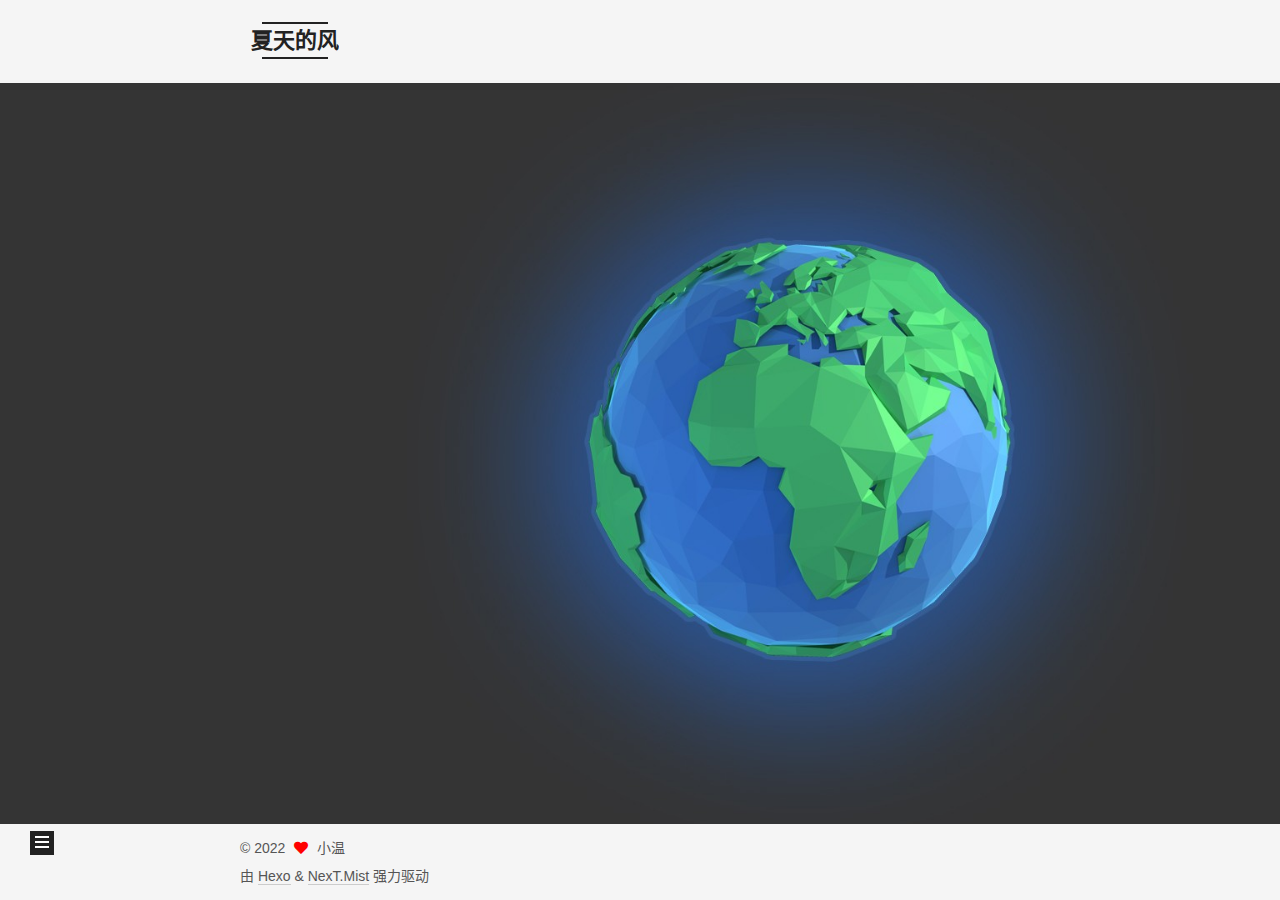
<file: resources/index.html>
<!DOCTYPE html>
<html lang="zh-CN">
<head>
  <meta charset="UTF-8">
<meta name="viewport" content="width=device-width, initial-scale=1, maximum-scale=2">
<meta name="theme-color" content="#222">
<meta name="generator" content="Hexo 6.1.0">
  <link rel="apple-touch-icon" sizes="180x180" href="/images/apple-touch-icon-next.png">
  <link rel="icon" type="image/png" sizes="32x32" href="/images/favicon-32x32-next.png">
  <link rel="icon" type="image/png" sizes="16x16" href="/images/favicon-16x16-next.png">
  <link rel="mask-icon" href="/images/logo.svg" color="#222">

<link rel="stylesheet" href="/css/main.css">


<link rel="stylesheet" href="/lib/font-awesome/css/all.min.css">

<script id="hexo-configurations">
    var NexT = window.NexT || {};
    var CONFIG = {"hostname":"example.com","root":"/","scheme":"Mist","version":"7.8.0","exturl":false,"sidebar":{"position":"left","display":"post","padding":18,"offset":12,"onmobile":false},"copycode":{"enable":false,"show_result":false,"style":null},"back2top":{"enable":true,"sidebar":false,"scrollpercent":false},"bookmark":{"enable":false,"color":"#222","save":"auto"},"fancybox":false,"mediumzoom":false,"lazyload":false,"pangu":false,"comments":{"style":"tabs","active":null,"storage":true,"lazyload":false,"nav":null},"algolia":{"hits":{"per_page":10},"labels":{"input_placeholder":"Search for Posts","hits_empty":"We didn't find any results for the search: ${query}","hits_stats":"${hits} results found in ${time} ms"}},"localsearch":{"enable":false,"trigger":"auto","top_n_per_article":1,"unescape":false,"preload":false},"motion":{"enable":true,"async":false,"transition":{"post_block":"fadeIn","post_header":"slideDownIn","post_body":"slideDownIn","coll_header":"slideLeftIn","sidebar":"slideUpIn"}}};
  </script>

  <meta name="description" content="选择有时候比努力更重要">
<meta property="og:type" content="website">
<meta property="og:title" content="resources">
<meta property="og:url" content="http://example.com/resources/index.html">
<meta property="og:site_name" content="夏天的风">
<meta property="og:description" content="选择有时候比努力更重要">
<meta property="og:locale" content="zh_CN">
<meta property="article:published_time" content="2022-04-03T08:07:18.000Z">
<meta property="article:modified_time" content="2022-04-03T08:07:18.469Z">
<meta property="article:author" content="小温">
<meta name="twitter:card" content="summary">

<link rel="canonical" href="http://example.com/resources/">


<script id="page-configurations">
  // https://hexo.io/docs/variables.html
  CONFIG.page = {
    sidebar: "",
    isHome : false,
    isPost : false,
    lang   : 'zh-CN'
  };
</script>

  <title>resources | 夏天的风
</title>
  






  <noscript>
  <style>
  .use-motion .brand,
  .use-motion .menu-item,
  .sidebar-inner,
  .use-motion .post-block,
  .use-motion .pagination,
  .use-motion .comments,
  .use-motion .post-header,
  .use-motion .post-body,
  .use-motion .collection-header { opacity: initial; }

  .use-motion .site-title,
  .use-motion .site-subtitle {
    opacity: initial;
    top: initial;
  }

  .use-motion .logo-line-before i { left: initial; }
  .use-motion .logo-line-after i { right: initial; }
  </style>
</noscript>

</head>

<body itemscope itemtype="http://schema.org/WebPage">
  <div class="container use-motion">
    <div class="headband"></div>

    <header class="header" itemscope itemtype="http://schema.org/WPHeader">
      <div class="header-inner"><div class="site-brand-container">
  <div class="site-nav-toggle">
    <div class="toggle" aria-label="切换导航栏">
      <span class="toggle-line toggle-line-first"></span>
      <span class="toggle-line toggle-line-middle"></span>
      <span class="toggle-line toggle-line-last"></span>
    </div>
  </div>

  <div class="site-meta">

    <a href="/" class="brand" rel="start">
      <span class="logo-line-before"><i></i></span>
      <h1 class="site-title">夏天的风</h1>
      <span class="logo-line-after"><i></i></span>
    </a>
  </div>

  <div class="site-nav-right">
    <div class="toggle popup-trigger">
    </div>
  </div>
</div>




<nav class="site-nav">
  <ul id="menu" class="main-menu menu">
        <li class="menu-item menu-item-home">

    <a href="/" rel="section"><i class="fa fa-home fa-fw"></i>首页</a>

  </li>
        <li class="menu-item menu-item-about">

    <a href="/about/" rel="section"><i class="fa fa-user fa-fw"></i>关于</a>

  </li>
        <li class="menu-item menu-item-tags">

    <a href="/tags/" rel="section"><i class="fa fa-tags fa-fw"></i>标签</a>

  </li>
        <li class="menu-item menu-item-categories">

    <a href="/categories/" rel="section"><i class="fa fa-th fa-fw"></i>分类</a>

  </li>
        <li class="menu-item menu-item-archives">

    <a href="/archives/" rel="section"><i class="fa fa-archive fa-fw"></i>归档</a>

  </li>
        <li class="menu-item menu-item-schedule">

    <a href="/schedule/" rel="section"><i class="fa fa-calendar fa-fw"></i>日程表</a>

  </li>
        <li class="menu-item menu-item-sitemap">

    <a href="/sitemap.xml" rel="section"><i class="fa fa-sitemap fa-fw"></i>站点地图</a>

  </li>
        <li class="menu-item menu-item-commonweal">

    <a href="/404/" rel="section"><i class="fa fa-heartbeat fa-fw"></i>公益 404</a>

  </li>
  </ul>
</nav>




</div>
    </header>

    
  <div class="back-to-top">
    <i class="fa fa-arrow-up"></i>
    <span>0%</span>
  </div>


    <main class="main">
      <div class="main-inner">
        <div class="content-wrap">
          
  
  

          <div class="content page posts-expand">
            

    
    
    
    <div class="post-block" lang="zh-CN">
      <header class="post-header">

<h1 class="post-title" itemprop="name headline">resources
</h1>

<div class="post-meta">
  

</div>

</header>

      
      
      
      <div class="post-body">
          
      </div>
      
      
      
    </div>
    

    
    
    


          </div>
          

<script>
  window.addEventListener('tabs:register', () => {
    let { activeClass } = CONFIG.comments;
    if (CONFIG.comments.storage) {
      activeClass = localStorage.getItem('comments_active') || activeClass;
    }
    if (activeClass) {
      let activeTab = document.querySelector(`a[href="#comment-${activeClass}"]`);
      if (activeTab) {
        activeTab.click();
      }
    }
  });
  if (CONFIG.comments.storage) {
    window.addEventListener('tabs:click', event => {
      if (!event.target.matches('.tabs-comment .tab-content .tab-pane')) return;
      let commentClass = event.target.classList[1];
      localStorage.setItem('comments_active', commentClass);
    });
  }
</script>

        </div>
          
  
  <div class="toggle sidebar-toggle">
    <span class="toggle-line toggle-line-first"></span>
    <span class="toggle-line toggle-line-middle"></span>
    <span class="toggle-line toggle-line-last"></span>
  </div>

  <aside class="sidebar">
    <div class="sidebar-inner">

      <ul class="sidebar-nav motion-element">
        <li class="sidebar-nav-toc">
          文章目录
        </li>
        <li class="sidebar-nav-overview">
          站点概览
        </li>
      </ul>

      <!--noindex-->
      <div class="post-toc-wrap sidebar-panel">
      </div>
      <!--/noindex-->

      <div class="site-overview-wrap sidebar-panel">
        <div class="site-author motion-element" itemprop="author" itemscope itemtype="http://schema.org/Person">
  <p class="site-author-name" itemprop="name">小温</p>
  <div class="site-description" itemprop="description">选择有时候比努力更重要</div>
</div>
<div class="site-state-wrap motion-element">
  <nav class="site-state">
      <div class="site-state-item site-state-posts">
          <a href="/archives/">
        
          <span class="site-state-item-count">1</span>
          <span class="site-state-item-name">日志</span>
        </a>
      </div>
  </nav>
</div>



      </div>

    </div>
  </aside>
  <div id="sidebar-dimmer"></div>


      </div>
    </main>

    <footer class="footer">
      <div class="footer-inner">
        

        

<div class="copyright">
  
  &copy; 
  <span itemprop="copyrightYear">2022</span>
  <span class="with-love">
    <i class="fa fa-heart"></i>
  </span>
  <span class="author" itemprop="copyrightHolder">小温</span>
</div>
  <div class="powered-by">由 <a href="https://hexo.io/" class="theme-link" rel="noopener" target="_blank">Hexo</a> & <a href="https://mist.theme-next.org/" class="theme-link" rel="noopener" target="_blank">NexT.Mist</a> 强力驱动
  </div>

        








      </div>
    </footer>
  </div>

  
  <script src="/lib/anime.min.js"></script>
  <script src="/lib/velocity/velocity.min.js"></script>
  <script src="/lib/velocity/velocity.ui.min.js"></script>

<script src="/js/utils.js"></script>

<script src="/js/motion.js"></script>


<script src="/js/schemes/muse.js"></script>


<script src="/js/next-boot.js"></script>




  















  

  

</body>
</html>
</file>
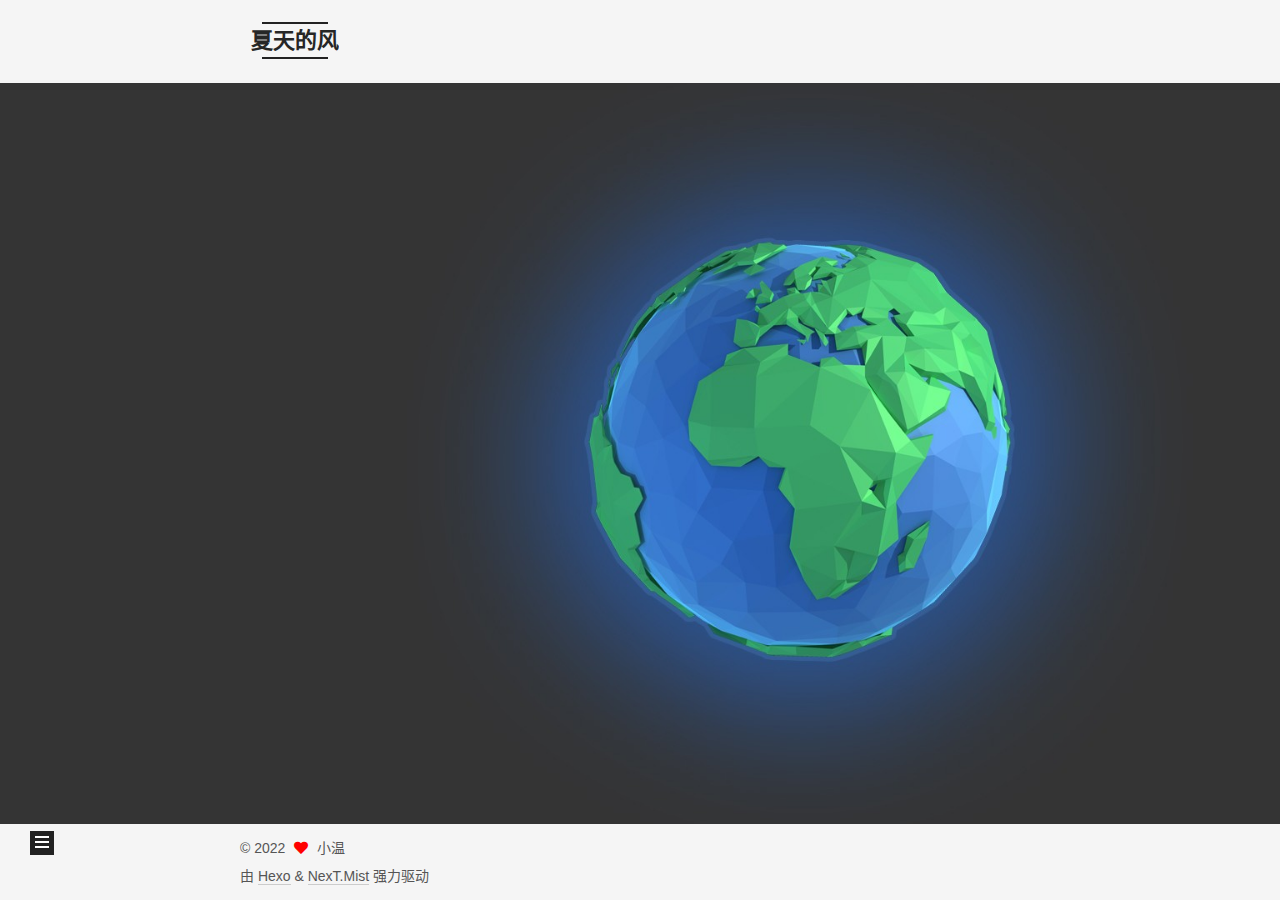
<file: tags/index.html>
<!DOCTYPE html>
<html lang="zh-CN">
<head>
  <meta charset="UTF-8">
<meta name="viewport" content="width=device-width, initial-scale=1, maximum-scale=2">
<meta name="theme-color" content="#222">
<meta name="generator" content="Hexo 6.1.0">
  <link rel="apple-touch-icon" sizes="180x180" href="/images/apple-touch-icon-next.png">
  <link rel="icon" type="image/png" sizes="32x32" href="/images/favicon-32x32-next.png">
  <link rel="icon" type="image/png" sizes="16x16" href="/images/favicon-16x16-next.png">
  <link rel="mask-icon" href="/images/logo.svg" color="#222">

<link rel="stylesheet" href="/css/main.css">


<link rel="stylesheet" href="/lib/font-awesome/css/all.min.css">

<script id="hexo-configurations">
    var NexT = window.NexT || {};
    var CONFIG = {"hostname":"example.com","root":"/","scheme":"Mist","version":"7.8.0","exturl":false,"sidebar":{"position":"left","display":"post","padding":18,"offset":12,"onmobile":false},"copycode":{"enable":false,"show_result":false,"style":null},"back2top":{"enable":true,"sidebar":false,"scrollpercent":false},"bookmark":{"enable":false,"color":"#222","save":"auto"},"fancybox":false,"mediumzoom":false,"lazyload":false,"pangu":false,"comments":{"style":"tabs","active":null,"storage":true,"lazyload":false,"nav":null},"algolia":{"hits":{"per_page":10},"labels":{"input_placeholder":"Search for Posts","hits_empty":"We didn't find any results for the search: ${query}","hits_stats":"${hits} results found in ${time} ms"}},"localsearch":{"enable":false,"trigger":"auto","top_n_per_article":1,"unescape":false,"preload":false},"motion":{"enable":true,"async":false,"transition":{"post_block":"fadeIn","post_header":"slideDownIn","post_body":"slideDownIn","coll_header":"slideLeftIn","sidebar":"slideUpIn"}}};
  </script>

  <meta name="description" content="选择有时候比努力更重要">
<meta property="og:type" content="website">
<meta property="og:title" content="tags">
<meta property="og:url" content="http://example.com/tags/index.html">
<meta property="og:site_name" content="夏天的风">
<meta property="og:description" content="选择有时候比努力更重要">
<meta property="og:locale" content="zh_CN">
<meta property="article:published_time" content="2022-04-03T08:08:03.000Z">
<meta property="article:modified_time" content="2022-04-03T08:08:03.061Z">
<meta property="article:author" content="小温">
<meta name="twitter:card" content="summary">

<link rel="canonical" href="http://example.com/tags/">


<script id="page-configurations">
  // https://hexo.io/docs/variables.html
  CONFIG.page = {
    sidebar: "",
    isHome : false,
    isPost : false,
    lang   : 'zh-CN'
  };
</script>

  <title>tags | 夏天的风
</title>
  






  <noscript>
  <style>
  .use-motion .brand,
  .use-motion .menu-item,
  .sidebar-inner,
  .use-motion .post-block,
  .use-motion .pagination,
  .use-motion .comments,
  .use-motion .post-header,
  .use-motion .post-body,
  .use-motion .collection-header { opacity: initial; }

  .use-motion .site-title,
  .use-motion .site-subtitle {
    opacity: initial;
    top: initial;
  }

  .use-motion .logo-line-before i { left: initial; }
  .use-motion .logo-line-after i { right: initial; }
  </style>
</noscript>

</head>

<body itemscope itemtype="http://schema.org/WebPage">
  <div class="container use-motion">
    <div class="headband"></div>

    <header class="header" itemscope itemtype="http://schema.org/WPHeader">
      <div class="header-inner"><div class="site-brand-container">
  <div class="site-nav-toggle">
    <div class="toggle" aria-label="切换导航栏">
      <span class="toggle-line toggle-line-first"></span>
      <span class="toggle-line toggle-line-middle"></span>
      <span class="toggle-line toggle-line-last"></span>
    </div>
  </div>

  <div class="site-meta">

    <a href="/" class="brand" rel="start">
      <span class="logo-line-before"><i></i></span>
      <h1 class="site-title">夏天的风</h1>
      <span class="logo-line-after"><i></i></span>
    </a>
  </div>

  <div class="site-nav-right">
    <div class="toggle popup-trigger">
    </div>
  </div>
</div>




<nav class="site-nav">
  <ul id="menu" class="main-menu menu">
        <li class="menu-item menu-item-home">

    <a href="/" rel="section"><i class="fa fa-home fa-fw"></i>首页</a>

  </li>
        <li class="menu-item menu-item-about">

    <a href="/about/" rel="section"><i class="fa fa-user fa-fw"></i>关于</a>

  </li>
        <li class="menu-item menu-item-tags">

    <a href="/tags/" rel="section"><i class="fa fa-tags fa-fw"></i>标签</a>

  </li>
        <li class="menu-item menu-item-categories">

    <a href="/categories/" rel="section"><i class="fa fa-th fa-fw"></i>分类</a>

  </li>
        <li class="menu-item menu-item-archives">

    <a href="/archives/" rel="section"><i class="fa fa-archive fa-fw"></i>归档</a>

  </li>
        <li class="menu-item menu-item-schedule">

    <a href="/schedule/" rel="section"><i class="fa fa-calendar fa-fw"></i>日程表</a>

  </li>
        <li class="menu-item menu-item-sitemap">

    <a href="/sitemap.xml" rel="section"><i class="fa fa-sitemap fa-fw"></i>站点地图</a>

  </li>
        <li class="menu-item menu-item-commonweal">

    <a href="/404/" rel="section"><i class="fa fa-heartbeat fa-fw"></i>公益 404</a>

  </li>
  </ul>
</nav>




</div>
    </header>

    
  <div class="back-to-top">
    <i class="fa fa-arrow-up"></i>
    <span>0%</span>
  </div>


    <main class="main">
      <div class="main-inner">
        <div class="content-wrap">
          
  
  

          <div class="content page posts-expand">
            

    
    
    
    <div class="post-block" lang="zh-CN">
      <header class="post-header">

<h1 class="post-title" itemprop="name headline">tags
</h1>

<div class="post-meta">
  

</div>

</header>

      
      
      
      <div class="post-body">
          
      </div>
      
      
      
    </div>
    

    
    
    


          </div>
          

<script>
  window.addEventListener('tabs:register', () => {
    let { activeClass } = CONFIG.comments;
    if (CONFIG.comments.storage) {
      activeClass = localStorage.getItem('comments_active') || activeClass;
    }
    if (activeClass) {
      let activeTab = document.querySelector(`a[href="#comment-${activeClass}"]`);
      if (activeTab) {
        activeTab.click();
      }
    }
  });
  if (CONFIG.comments.storage) {
    window.addEventListener('tabs:click', event => {
      if (!event.target.matches('.tabs-comment .tab-content .tab-pane')) return;
      let commentClass = event.target.classList[1];
      localStorage.setItem('comments_active', commentClass);
    });
  }
</script>

        </div>
          
  
  <div class="toggle sidebar-toggle">
    <span class="toggle-line toggle-line-first"></span>
    <span class="toggle-line toggle-line-middle"></span>
    <span class="toggle-line toggle-line-last"></span>
  </div>

  <aside class="sidebar">
    <div class="sidebar-inner">

      <ul class="sidebar-nav motion-element">
        <li class="sidebar-nav-toc">
          文章目录
        </li>
        <li class="sidebar-nav-overview">
          站点概览
        </li>
      </ul>

      <!--noindex-->
      <div class="post-toc-wrap sidebar-panel">
      </div>
      <!--/noindex-->

      <div class="site-overview-wrap sidebar-panel">
        <div class="site-author motion-element" itemprop="author" itemscope itemtype="http://schema.org/Person">
  <p class="site-author-name" itemprop="name">小温</p>
  <div class="site-description" itemprop="description">选择有时候比努力更重要</div>
</div>
<div class="site-state-wrap motion-element">
  <nav class="site-state">
      <div class="site-state-item site-state-posts">
          <a href="/archives/">
        
          <span class="site-state-item-count">1</span>
          <span class="site-state-item-name">日志</span>
        </a>
      </div>
  </nav>
</div>



      </div>

    </div>
  </aside>
  <div id="sidebar-dimmer"></div>


      </div>
    </main>

    <footer class="footer">
      <div class="footer-inner">
        

        

<div class="copyright">
  
  &copy; 
  <span itemprop="copyrightYear">2022</span>
  <span class="with-love">
    <i class="fa fa-heart"></i>
  </span>
  <span class="author" itemprop="copyrightHolder">小温</span>
</div>
  <div class="powered-by">由 <a href="https://hexo.io/" class="theme-link" rel="noopener" target="_blank">Hexo</a> & <a href="https://mist.theme-next.org/" class="theme-link" rel="noopener" target="_blank">NexT.Mist</a> 强力驱动
  </div>

        








      </div>
    </footer>
  </div>

  
  <script src="/lib/anime.min.js"></script>
  <script src="/lib/velocity/velocity.min.js"></script>
  <script src="/lib/velocity/velocity.ui.min.js"></script>

<script src="/js/utils.js"></script>

<script src="/js/motion.js"></script>


<script src="/js/schemes/muse.js"></script>


<script src="/js/next-boot.js"></script>




  















  

  

</body>
</html>
</file>
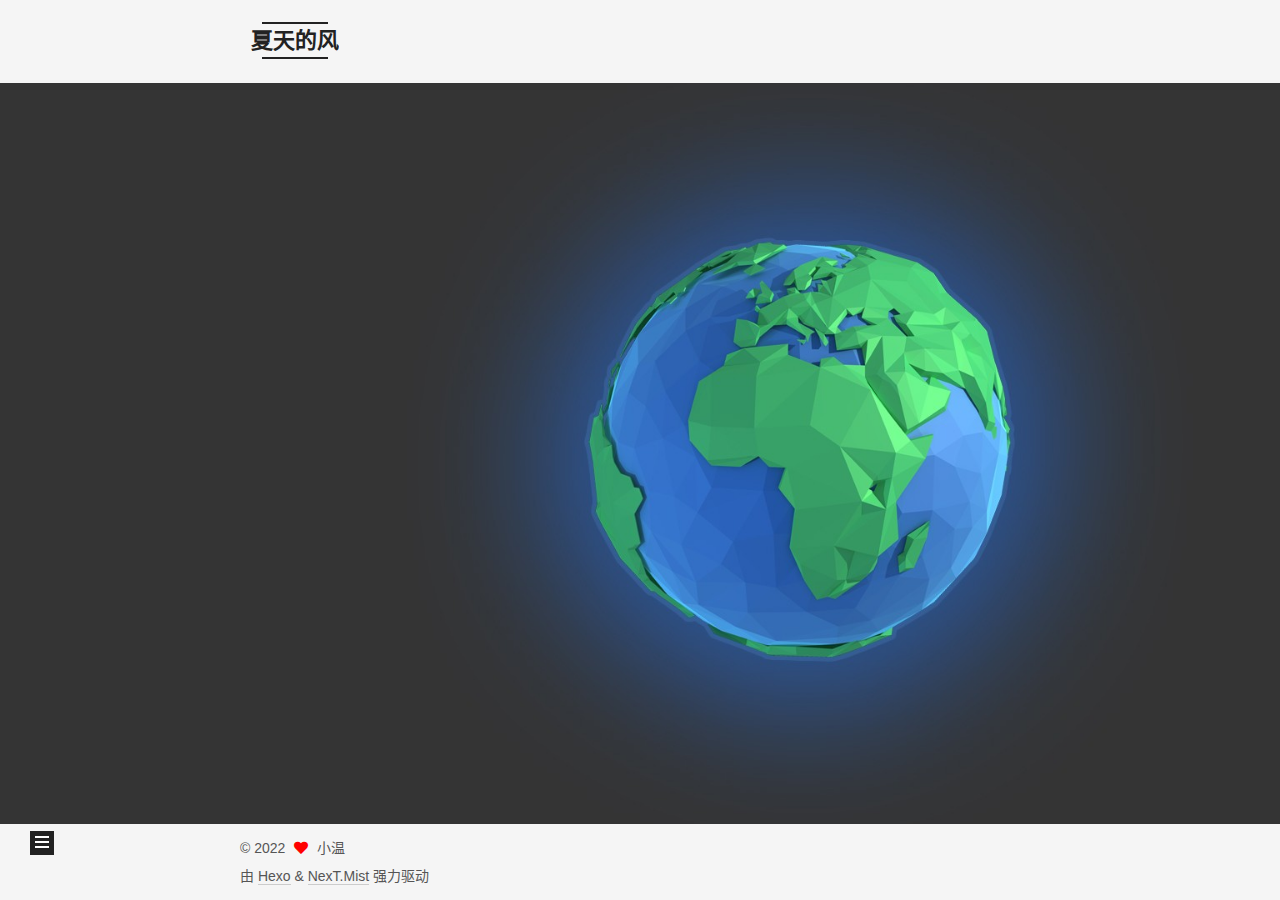
<file: archives/2022/index.html>
<!DOCTYPE html>
<html lang="zh-CN">
<head>
  <meta charset="UTF-8">
<meta name="viewport" content="width=device-width, initial-scale=1, maximum-scale=2">
<meta name="theme-color" content="#222">
<meta name="generator" content="Hexo 6.1.0">
  <link rel="apple-touch-icon" sizes="180x180" href="/images/apple-touch-icon-next.png">
  <link rel="icon" type="image/png" sizes="32x32" href="/images/favicon-32x32-next.png">
  <link rel="icon" type="image/png" sizes="16x16" href="/images/favicon-16x16-next.png">
  <link rel="mask-icon" href="/images/logo.svg" color="#222">

<link rel="stylesheet" href="/css/main.css">


<link rel="stylesheet" href="/lib/font-awesome/css/all.min.css">

<script id="hexo-configurations">
    var NexT = window.NexT || {};
    var CONFIG = {"hostname":"example.com","root":"/","scheme":"Mist","version":"7.8.0","exturl":false,"sidebar":{"position":"left","display":"post","padding":18,"offset":12,"onmobile":false},"copycode":{"enable":false,"show_result":false,"style":null},"back2top":{"enable":true,"sidebar":false,"scrollpercent":false},"bookmark":{"enable":false,"color":"#222","save":"auto"},"fancybox":false,"mediumzoom":false,"lazyload":false,"pangu":false,"comments":{"style":"tabs","active":null,"storage":true,"lazyload":false,"nav":null},"algolia":{"hits":{"per_page":10},"labels":{"input_placeholder":"Search for Posts","hits_empty":"We didn't find any results for the search: ${query}","hits_stats":"${hits} results found in ${time} ms"}},"localsearch":{"enable":false,"trigger":"auto","top_n_per_article":1,"unescape":false,"preload":false},"motion":{"enable":true,"async":false,"transition":{"post_block":"fadeIn","post_header":"slideDownIn","post_body":"slideDownIn","coll_header":"slideLeftIn","sidebar":"slideUpIn"}}};
  </script>

  <meta name="description" content="选择有时候比努力更重要">
<meta property="og:type" content="website">
<meta property="og:title" content="夏天的风">
<meta property="og:url" content="http://example.com/archives/2022/index.html">
<meta property="og:site_name" content="夏天的风">
<meta property="og:description" content="选择有时候比努力更重要">
<meta property="og:locale" content="zh_CN">
<meta property="article:author" content="小温">
<meta name="twitter:card" content="summary">

<link rel="canonical" href="http://example.com/archives/2022/">


<script id="page-configurations">
  // https://hexo.io/docs/variables.html
  CONFIG.page = {
    sidebar: "",
    isHome : false,
    isPost : false,
    lang   : 'zh-CN'
  };
</script>

  <title>归档 | 夏天的风</title>
  






  <noscript>
  <style>
  .use-motion .brand,
  .use-motion .menu-item,
  .sidebar-inner,
  .use-motion .post-block,
  .use-motion .pagination,
  .use-motion .comments,
  .use-motion .post-header,
  .use-motion .post-body,
  .use-motion .collection-header { opacity: initial; }

  .use-motion .site-title,
  .use-motion .site-subtitle {
    opacity: initial;
    top: initial;
  }

  .use-motion .logo-line-before i { left: initial; }
  .use-motion .logo-line-after i { right: initial; }
  </style>
</noscript>

</head>

<body itemscope itemtype="http://schema.org/WebPage">
  <div class="container use-motion">
    <div class="headband"></div>

    <header class="header" itemscope itemtype="http://schema.org/WPHeader">
      <div class="header-inner"><div class="site-brand-container">
  <div class="site-nav-toggle">
    <div class="toggle" aria-label="切换导航栏">
      <span class="toggle-line toggle-line-first"></span>
      <span class="toggle-line toggle-line-middle"></span>
      <span class="toggle-line toggle-line-last"></span>
    </div>
  </div>

  <div class="site-meta">

    <a href="/" class="brand" rel="start">
      <span class="logo-line-before"><i></i></span>
      <h1 class="site-title">夏天的风</h1>
      <span class="logo-line-after"><i></i></span>
    </a>
  </div>

  <div class="site-nav-right">
    <div class="toggle popup-trigger">
    </div>
  </div>
</div>




<nav class="site-nav">
  <ul id="menu" class="main-menu menu">
        <li class="menu-item menu-item-home">

    <a href="/" rel="section"><i class="fa fa-home fa-fw"></i>首页</a>

  </li>
        <li class="menu-item menu-item-about">

    <a href="/about/" rel="section"><i class="fa fa-user fa-fw"></i>关于</a>

  </li>
        <li class="menu-item menu-item-tags">

    <a href="/tags/" rel="section"><i class="fa fa-tags fa-fw"></i>标签</a>

  </li>
        <li class="menu-item menu-item-categories">

    <a href="/categories/" rel="section"><i class="fa fa-th fa-fw"></i>分类</a>

  </li>
        <li class="menu-item menu-item-archives">

    <a href="/archives/" rel="section"><i class="fa fa-archive fa-fw"></i>归档</a>

  </li>
        <li class="menu-item menu-item-schedule">

    <a href="/schedule/" rel="section"><i class="fa fa-calendar fa-fw"></i>日程表</a>

  </li>
        <li class="menu-item menu-item-sitemap">

    <a href="/sitemap.xml" rel="section"><i class="fa fa-sitemap fa-fw"></i>站点地图</a>

  </li>
        <li class="menu-item menu-item-commonweal">

    <a href="/404/" rel="section"><i class="fa fa-heartbeat fa-fw"></i>公益 404</a>

  </li>
  </ul>
</nav>




</div>
    </header>

    
  <div class="back-to-top">
    <i class="fa fa-arrow-up"></i>
    <span>0%</span>
  </div>


    <main class="main">
      <div class="main-inner">
        <div class="content-wrap">
          

          <div class="content archive">
            

  
  
  
  <div class="post-block">
    <div class="posts-collapse">
      <div class="collection-title">
        <span class="collection-header">嗯..! 目前共计 1 篇日志。 继续努力。</span>
      </div>

      
    <div class="collection-year">
      <span class="collection-header">2022</span>
    </div>

  <article itemscope itemtype="http://schema.org/Article">
    <header class="post-header">

      <div class="post-meta">
        <time itemprop="dateCreated"
              datetime="2022-04-03T14:36:51+08:00"
              content="2022-04-03">
          04-03
        </time>
      </div>

      <div class="post-title">
          <a class="post-title-link" href="/2022/04/03/hello-world/" itemprop="url">
            <span itemprop="name">Hello World</span>
          </a>
      </div>

    </header>
  </article>


    </div>
  </div>
  
  
  

  



          </div>
          

<script>
  window.addEventListener('tabs:register', () => {
    let { activeClass } = CONFIG.comments;
    if (CONFIG.comments.storage) {
      activeClass = localStorage.getItem('comments_active') || activeClass;
    }
    if (activeClass) {
      let activeTab = document.querySelector(`a[href="#comment-${activeClass}"]`);
      if (activeTab) {
        activeTab.click();
      }
    }
  });
  if (CONFIG.comments.storage) {
    window.addEventListener('tabs:click', event => {
      if (!event.target.matches('.tabs-comment .tab-content .tab-pane')) return;
      let commentClass = event.target.classList[1];
      localStorage.setItem('comments_active', commentClass);
    });
  }
</script>

        </div>
          
  
  <div class="toggle sidebar-toggle">
    <span class="toggle-line toggle-line-first"></span>
    <span class="toggle-line toggle-line-middle"></span>
    <span class="toggle-line toggle-line-last"></span>
  </div>

  <aside class="sidebar">
    <div class="sidebar-inner">

      <ul class="sidebar-nav motion-element">
        <li class="sidebar-nav-toc">
          文章目录
        </li>
        <li class="sidebar-nav-overview">
          站点概览
        </li>
      </ul>

      <!--noindex-->
      <div class="post-toc-wrap sidebar-panel">
      </div>
      <!--/noindex-->

      <div class="site-overview-wrap sidebar-panel">
        <div class="site-author motion-element" itemprop="author" itemscope itemtype="http://schema.org/Person">
  <p class="site-author-name" itemprop="name">小温</p>
  <div class="site-description" itemprop="description">选择有时候比努力更重要</div>
</div>
<div class="site-state-wrap motion-element">
  <nav class="site-state">
      <div class="site-state-item site-state-posts">
          <a href="/archives/">
        
          <span class="site-state-item-count">1</span>
          <span class="site-state-item-name">日志</span>
        </a>
      </div>
  </nav>
</div>



      </div>

    </div>
  </aside>
  <div id="sidebar-dimmer"></div>


      </div>
    </main>

    <footer class="footer">
      <div class="footer-inner">
        

        

<div class="copyright">
  
  &copy; 
  <span itemprop="copyrightYear">2022</span>
  <span class="with-love">
    <i class="fa fa-heart"></i>
  </span>
  <span class="author" itemprop="copyrightHolder">小温</span>
</div>
  <div class="powered-by">由 <a href="https://hexo.io/" class="theme-link" rel="noopener" target="_blank">Hexo</a> & <a href="https://mist.theme-next.org/" class="theme-link" rel="noopener" target="_blank">NexT.Mist</a> 强力驱动
  </div>

        








      </div>
    </footer>
  </div>

  
  <script src="/lib/anime.min.js"></script>
  <script src="/lib/velocity/velocity.min.js"></script>
  <script src="/lib/velocity/velocity.ui.min.js"></script>

<script src="/js/utils.js"></script>

<script src="/js/motion.js"></script>


<script src="/js/schemes/muse.js"></script>


<script src="/js/next-boot.js"></script>




  















  

  

</body>
</html>
</file>
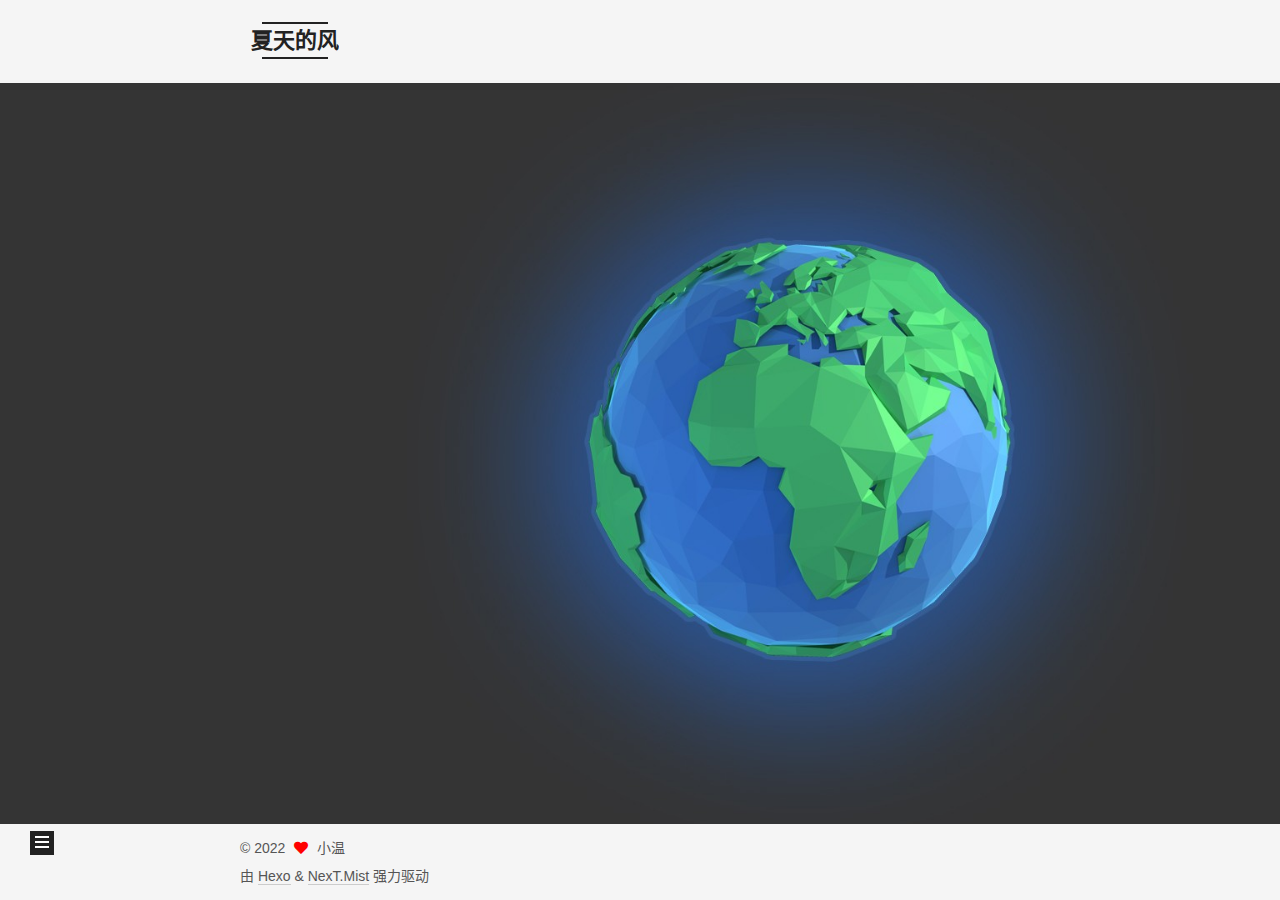
<file: archives/2022/04/index.html>
<!DOCTYPE html>
<html lang="zh-CN">
<head>
  <meta charset="UTF-8">
<meta name="viewport" content="width=device-width, initial-scale=1, maximum-scale=2">
<meta name="theme-color" content="#222">
<meta name="generator" content="Hexo 6.1.0">
  <link rel="apple-touch-icon" sizes="180x180" href="/images/apple-touch-icon-next.png">
  <link rel="icon" type="image/png" sizes="32x32" href="/images/favicon-32x32-next.png">
  <link rel="icon" type="image/png" sizes="16x16" href="/images/favicon-16x16-next.png">
  <link rel="mask-icon" href="/images/logo.svg" color="#222">

<link rel="stylesheet" href="/css/main.css">


<link rel="stylesheet" href="/lib/font-awesome/css/all.min.css">

<script id="hexo-configurations">
    var NexT = window.NexT || {};
    var CONFIG = {"hostname":"example.com","root":"/","scheme":"Mist","version":"7.8.0","exturl":false,"sidebar":{"position":"left","display":"post","padding":18,"offset":12,"onmobile":false},"copycode":{"enable":false,"show_result":false,"style":null},"back2top":{"enable":true,"sidebar":false,"scrollpercent":false},"bookmark":{"enable":false,"color":"#222","save":"auto"},"fancybox":false,"mediumzoom":false,"lazyload":false,"pangu":false,"comments":{"style":"tabs","active":null,"storage":true,"lazyload":false,"nav":null},"algolia":{"hits":{"per_page":10},"labels":{"input_placeholder":"Search for Posts","hits_empty":"We didn't find any results for the search: ${query}","hits_stats":"${hits} results found in ${time} ms"}},"localsearch":{"enable":false,"trigger":"auto","top_n_per_article":1,"unescape":false,"preload":false},"motion":{"enable":true,"async":false,"transition":{"post_block":"fadeIn","post_header":"slideDownIn","post_body":"slideDownIn","coll_header":"slideLeftIn","sidebar":"slideUpIn"}}};
  </script>

  <meta name="description" content="选择有时候比努力更重要">
<meta property="og:type" content="website">
<meta property="og:title" content="夏天的风">
<meta property="og:url" content="http://example.com/archives/2022/04/index.html">
<meta property="og:site_name" content="夏天的风">
<meta property="og:description" content="选择有时候比努力更重要">
<meta property="og:locale" content="zh_CN">
<meta property="article:author" content="小温">
<meta name="twitter:card" content="summary">

<link rel="canonical" href="http://example.com/archives/2022/04/">


<script id="page-configurations">
  // https://hexo.io/docs/variables.html
  CONFIG.page = {
    sidebar: "",
    isHome : false,
    isPost : false,
    lang   : 'zh-CN'
  };
</script>

  <title>归档 | 夏天的风</title>
  






  <noscript>
  <style>
  .use-motion .brand,
  .use-motion .menu-item,
  .sidebar-inner,
  .use-motion .post-block,
  .use-motion .pagination,
  .use-motion .comments,
  .use-motion .post-header,
  .use-motion .post-body,
  .use-motion .collection-header { opacity: initial; }

  .use-motion .site-title,
  .use-motion .site-subtitle {
    opacity: initial;
    top: initial;
  }

  .use-motion .logo-line-before i { left: initial; }
  .use-motion .logo-line-after i { right: initial; }
  </style>
</noscript>

</head>

<body itemscope itemtype="http://schema.org/WebPage">
  <div class="container use-motion">
    <div class="headband"></div>

    <header class="header" itemscope itemtype="http://schema.org/WPHeader">
      <div class="header-inner"><div class="site-brand-container">
  <div class="site-nav-toggle">
    <div class="toggle" aria-label="切换导航栏">
      <span class="toggle-line toggle-line-first"></span>
      <span class="toggle-line toggle-line-middle"></span>
      <span class="toggle-line toggle-line-last"></span>
    </div>
  </div>

  <div class="site-meta">

    <a href="/" class="brand" rel="start">
      <span class="logo-line-before"><i></i></span>
      <h1 class="site-title">夏天的风</h1>
      <span class="logo-line-after"><i></i></span>
    </a>
  </div>

  <div class="site-nav-right">
    <div class="toggle popup-trigger">
    </div>
  </div>
</div>




<nav class="site-nav">
  <ul id="menu" class="main-menu menu">
        <li class="menu-item menu-item-home">

    <a href="/" rel="section"><i class="fa fa-home fa-fw"></i>首页</a>

  </li>
        <li class="menu-item menu-item-about">

    <a href="/about/" rel="section"><i class="fa fa-user fa-fw"></i>关于</a>

  </li>
        <li class="menu-item menu-item-tags">

    <a href="/tags/" rel="section"><i class="fa fa-tags fa-fw"></i>标签</a>

  </li>
        <li class="menu-item menu-item-categories">

    <a href="/categories/" rel="section"><i class="fa fa-th fa-fw"></i>分类</a>

  </li>
        <li class="menu-item menu-item-archives">

    <a href="/archives/" rel="section"><i class="fa fa-archive fa-fw"></i>归档</a>

  </li>
        <li class="menu-item menu-item-schedule">

    <a href="/schedule/" rel="section"><i class="fa fa-calendar fa-fw"></i>日程表</a>

  </li>
        <li class="menu-item menu-item-sitemap">

    <a href="/sitemap.xml" rel="section"><i class="fa fa-sitemap fa-fw"></i>站点地图</a>

  </li>
        <li class="menu-item menu-item-commonweal">

    <a href="/404/" rel="section"><i class="fa fa-heartbeat fa-fw"></i>公益 404</a>

  </li>
  </ul>
</nav>




</div>
    </header>

    
  <div class="back-to-top">
    <i class="fa fa-arrow-up"></i>
    <span>0%</span>
  </div>


    <main class="main">
      <div class="main-inner">
        <div class="content-wrap">
          

          <div class="content archive">
            

  
  
  
  <div class="post-block">
    <div class="posts-collapse">
      <div class="collection-title">
        <span class="collection-header">嗯..! 目前共计 1 篇日志。 继续努力。</span>
      </div>

      
    <div class="collection-year">
      <span class="collection-header">2022</span>
    </div>

  <article itemscope itemtype="http://schema.org/Article">
    <header class="post-header">

      <div class="post-meta">
        <time itemprop="dateCreated"
              datetime="2022-04-03T14:36:51+08:00"
              content="2022-04-03">
          04-03
        </time>
      </div>

      <div class="post-title">
          <a class="post-title-link" href="/2022/04/03/hello-world/" itemprop="url">
            <span itemprop="name">Hello World</span>
          </a>
      </div>

    </header>
  </article>


    </div>
  </div>
  
  
  

  



          </div>
          

<script>
  window.addEventListener('tabs:register', () => {
    let { activeClass } = CONFIG.comments;
    if (CONFIG.comments.storage) {
      activeClass = localStorage.getItem('comments_active') || activeClass;
    }
    if (activeClass) {
      let activeTab = document.querySelector(`a[href="#comment-${activeClass}"]`);
      if (activeTab) {
        activeTab.click();
      }
    }
  });
  if (CONFIG.comments.storage) {
    window.addEventListener('tabs:click', event => {
      if (!event.target.matches('.tabs-comment .tab-content .tab-pane')) return;
      let commentClass = event.target.classList[1];
      localStorage.setItem('comments_active', commentClass);
    });
  }
</script>

        </div>
          
  
  <div class="toggle sidebar-toggle">
    <span class="toggle-line toggle-line-first"></span>
    <span class="toggle-line toggle-line-middle"></span>
    <span class="toggle-line toggle-line-last"></span>
  </div>

  <aside class="sidebar">
    <div class="sidebar-inner">

      <ul class="sidebar-nav motion-element">
        <li class="sidebar-nav-toc">
          文章目录
        </li>
        <li class="sidebar-nav-overview">
          站点概览
        </li>
      </ul>

      <!--noindex-->
      <div class="post-toc-wrap sidebar-panel">
      </div>
      <!--/noindex-->

      <div class="site-overview-wrap sidebar-panel">
        <div class="site-author motion-element" itemprop="author" itemscope itemtype="http://schema.org/Person">
  <p class="site-author-name" itemprop="name">小温</p>
  <div class="site-description" itemprop="description">选择有时候比努力更重要</div>
</div>
<div class="site-state-wrap motion-element">
  <nav class="site-state">
      <div class="site-state-item site-state-posts">
          <a href="/archives/">
        
          <span class="site-state-item-count">1</span>
          <span class="site-state-item-name">日志</span>
        </a>
      </div>
  </nav>
</div>



      </div>

    </div>
  </aside>
  <div id="sidebar-dimmer"></div>


      </div>
    </main>

    <footer class="footer">
      <div class="footer-inner">
        

        

<div class="copyright">
  
  &copy; 
  <span itemprop="copyrightYear">2022</span>
  <span class="with-love">
    <i class="fa fa-heart"></i>
  </span>
  <span class="author" itemprop="copyrightHolder">小温</span>
</div>
  <div class="powered-by">由 <a href="https://hexo.io/" class="theme-link" rel="noopener" target="_blank">Hexo</a> & <a href="https://mist.theme-next.org/" class="theme-link" rel="noopener" target="_blank">NexT.Mist</a> 强力驱动
  </div>

        








      </div>
    </footer>
  </div>

  
  <script src="/lib/anime.min.js"></script>
  <script src="/lib/velocity/velocity.min.js"></script>
  <script src="/lib/velocity/velocity.ui.min.js"></script>

<script src="/js/utils.js"></script>

<script src="/js/motion.js"></script>


<script src="/js/schemes/muse.js"></script>


<script src="/js/next-boot.js"></script>




  















  

  

</body>
</html>
</file>
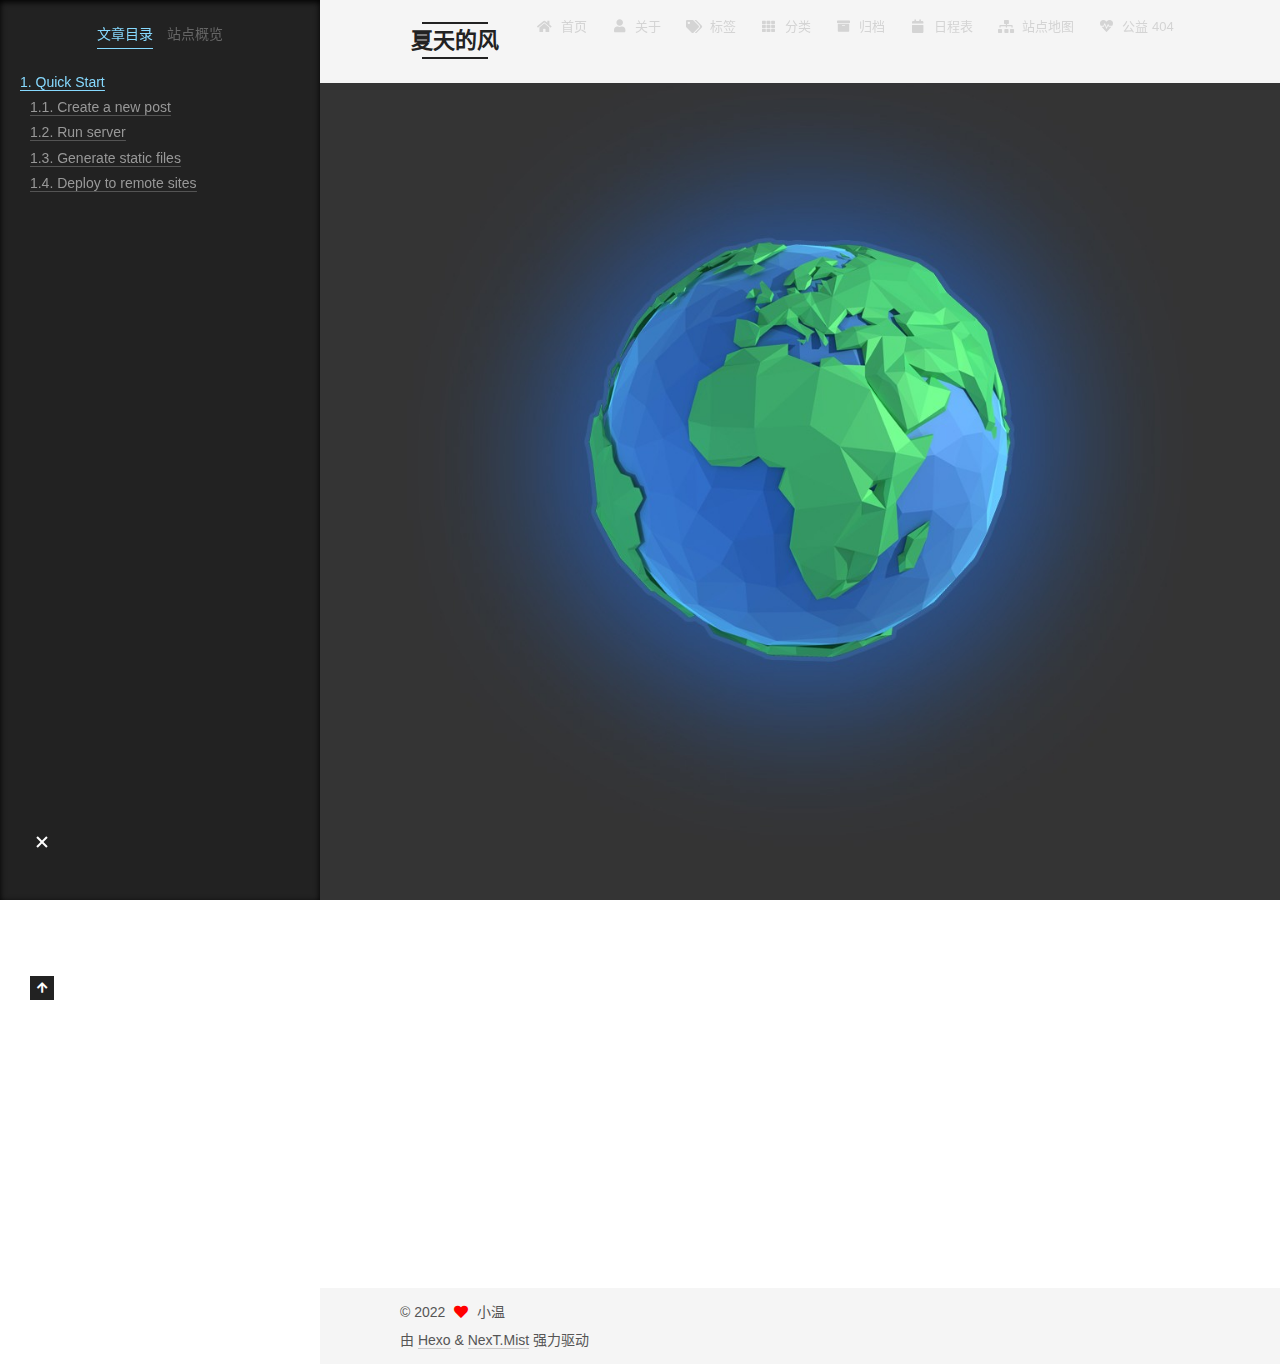
<file: 2022/04/03/hello-world/index.html>
<!DOCTYPE html>
<html lang="zh-CN">
<head>
  <meta charset="UTF-8">
<meta name="viewport" content="width=device-width, initial-scale=1, maximum-scale=2">
<meta name="theme-color" content="#222">
<meta name="generator" content="Hexo 6.1.0">
  <link rel="apple-touch-icon" sizes="180x180" href="/images/apple-touch-icon-next.png">
  <link rel="icon" type="image/png" sizes="32x32" href="/images/favicon-32x32-next.png">
  <link rel="icon" type="image/png" sizes="16x16" href="/images/favicon-16x16-next.png">
  <link rel="mask-icon" href="/images/logo.svg" color="#222">

<link rel="stylesheet" href="/css/main.css">


<link rel="stylesheet" href="/lib/font-awesome/css/all.min.css">

<script id="hexo-configurations">
    var NexT = window.NexT || {};
    var CONFIG = {"hostname":"example.com","root":"/","scheme":"Mist","version":"7.8.0","exturl":false,"sidebar":{"position":"left","display":"post","padding":18,"offset":12,"onmobile":false},"copycode":{"enable":false,"show_result":false,"style":null},"back2top":{"enable":true,"sidebar":false,"scrollpercent":false},"bookmark":{"enable":false,"color":"#222","save":"auto"},"fancybox":false,"mediumzoom":false,"lazyload":false,"pangu":false,"comments":{"style":"tabs","active":null,"storage":true,"lazyload":false,"nav":null},"algolia":{"hits":{"per_page":10},"labels":{"input_placeholder":"Search for Posts","hits_empty":"We didn't find any results for the search: ${query}","hits_stats":"${hits} results found in ${time} ms"}},"localsearch":{"enable":false,"trigger":"auto","top_n_per_article":1,"unescape":false,"preload":false},"motion":{"enable":true,"async":false,"transition":{"post_block":"fadeIn","post_header":"slideDownIn","post_body":"slideDownIn","coll_header":"slideLeftIn","sidebar":"slideUpIn"}}};
  </script>

  <meta name="description" content="Welcome to Hexo! This is your very first post. Check documentation for more info. If you get any problems when using Hexo, you can find the answer in troubleshooting or you can ask me on GitHub. Quick">
<meta property="og:type" content="article">
<meta property="og:title" content="Hello World">
<meta property="og:url" content="http://example.com/2022/04/03/hello-world/index.html">
<meta property="og:site_name" content="夏天的风">
<meta property="og:description" content="Welcome to Hexo! This is your very first post. Check documentation for more info. If you get any problems when using Hexo, you can find the answer in troubleshooting or you can ask me on GitHub. Quick">
<meta property="og:locale" content="zh_CN">
<meta property="article:published_time" content="2022-04-03T06:36:51.141Z">
<meta property="article:modified_time" content="2022-04-03T06:36:51.141Z">
<meta property="article:author" content="小温">
<meta name="twitter:card" content="summary">

<link rel="canonical" href="http://example.com/2022/04/03/hello-world/">


<script id="page-configurations">
  // https://hexo.io/docs/variables.html
  CONFIG.page = {
    sidebar: "",
    isHome : false,
    isPost : true,
    lang   : 'zh-CN'
  };
</script>

  <title>Hello World | 夏天的风</title>
  






  <noscript>
  <style>
  .use-motion .brand,
  .use-motion .menu-item,
  .sidebar-inner,
  .use-motion .post-block,
  .use-motion .pagination,
  .use-motion .comments,
  .use-motion .post-header,
  .use-motion .post-body,
  .use-motion .collection-header { opacity: initial; }

  .use-motion .site-title,
  .use-motion .site-subtitle {
    opacity: initial;
    top: initial;
  }

  .use-motion .logo-line-before i { left: initial; }
  .use-motion .logo-line-after i { right: initial; }
  </style>
</noscript>

</head>

<body itemscope itemtype="http://schema.org/WebPage">
  <div class="container use-motion">
    <div class="headband"></div>

    <header class="header" itemscope itemtype="http://schema.org/WPHeader">
      <div class="header-inner"><div class="site-brand-container">
  <div class="site-nav-toggle">
    <div class="toggle" aria-label="切换导航栏">
      <span class="toggle-line toggle-line-first"></span>
      <span class="toggle-line toggle-line-middle"></span>
      <span class="toggle-line toggle-line-last"></span>
    </div>
  </div>

  <div class="site-meta">

    <a href="/" class="brand" rel="start">
      <span class="logo-line-before"><i></i></span>
      <h1 class="site-title">夏天的风</h1>
      <span class="logo-line-after"><i></i></span>
    </a>
  </div>

  <div class="site-nav-right">
    <div class="toggle popup-trigger">
    </div>
  </div>
</div>




<nav class="site-nav">
  <ul id="menu" class="main-menu menu">
        <li class="menu-item menu-item-home">

    <a href="/" rel="section"><i class="fa fa-home fa-fw"></i>首页</a>

  </li>
        <li class="menu-item menu-item-about">

    <a href="/about/" rel="section"><i class="fa fa-user fa-fw"></i>关于</a>

  </li>
        <li class="menu-item menu-item-tags">

    <a href="/tags/" rel="section"><i class="fa fa-tags fa-fw"></i>标签</a>

  </li>
        <li class="menu-item menu-item-categories">

    <a href="/categories/" rel="section"><i class="fa fa-th fa-fw"></i>分类</a>

  </li>
        <li class="menu-item menu-item-archives">

    <a href="/archives/" rel="section"><i class="fa fa-archive fa-fw"></i>归档</a>

  </li>
        <li class="menu-item menu-item-schedule">

    <a href="/schedule/" rel="section"><i class="fa fa-calendar fa-fw"></i>日程表</a>

  </li>
        <li class="menu-item menu-item-sitemap">

    <a href="/sitemap.xml" rel="section"><i class="fa fa-sitemap fa-fw"></i>站点地图</a>

  </li>
        <li class="menu-item menu-item-commonweal">

    <a href="/404/" rel="section"><i class="fa fa-heartbeat fa-fw"></i>公益 404</a>

  </li>
  </ul>
</nav>




</div>
    </header>

    
  <div class="back-to-top">
    <i class="fa fa-arrow-up"></i>
    <span>0%</span>
  </div>


    <main class="main">
      <div class="main-inner">
        <div class="content-wrap">
          

          <div class="content post posts-expand">
            

    
  
  
  <article itemscope itemtype="http://schema.org/Article" class="post-block" lang="zh-CN">
    <link itemprop="mainEntityOfPage" href="http://example.com/2022/04/03/hello-world/">

    <span hidden itemprop="author" itemscope itemtype="http://schema.org/Person">
      <meta itemprop="image" content="/images/avatar.gif">
      <meta itemprop="name" content="小温">
      <meta itemprop="description" content="选择有时候比努力更重要">
    </span>

    <span hidden itemprop="publisher" itemscope itemtype="http://schema.org/Organization">
      <meta itemprop="name" content="夏天的风">
    </span>
      <header class="post-header">
        <h1 class="post-title" itemprop="name headline">
          Hello World
        </h1>

        <div class="post-meta">
            <span class="post-meta-item">
              <span class="post-meta-item-icon">
                <i class="far fa-calendar"></i>
              </span>
              <span class="post-meta-item-text">发表于</span>

              <time title="创建时间：2022-04-03 14:36:51" itemprop="dateCreated datePublished" datetime="2022-04-03T14:36:51+08:00">2022-04-03</time>
            </span>

          

        </div>
      </header>

    
    
    
    <div class="post-body" itemprop="articleBody">

      
        <p>Welcome to <a target="_blank" rel="noopener" href="https://hexo.io/">Hexo</a>! This is your very first post. Check <a target="_blank" rel="noopener" href="https://hexo.io/docs/">documentation</a> for more info. If you get any problems when using Hexo, you can find the answer in <a target="_blank" rel="noopener" href="https://hexo.io/docs/troubleshooting.html">troubleshooting</a> or you can ask me on <a target="_blank" rel="noopener" href="https://github.com/hexojs/hexo/issues">GitHub</a>.</p>
<h2 id="Quick-Start"><a href="#Quick-Start" class="headerlink" title="Quick Start"></a>Quick Start</h2><h3 id="Create-a-new-post"><a href="#Create-a-new-post" class="headerlink" title="Create a new post"></a>Create a new post</h3><figure class="highlight bash"><table><tr><td class="gutter"><pre><span class="line">1</span><br></pre></td><td class="code"><pre><span class="line">$ hexo new <span class="string">&quot;My New Post&quot;</span></span><br></pre></td></tr></table></figure>

<p>More info: <a target="_blank" rel="noopener" href="https://hexo.io/docs/writing.html">Writing</a></p>
<h3 id="Run-server"><a href="#Run-server" class="headerlink" title="Run server"></a>Run server</h3><figure class="highlight bash"><table><tr><td class="gutter"><pre><span class="line">1</span><br></pre></td><td class="code"><pre><span class="line">$ hexo server</span><br></pre></td></tr></table></figure>

<p>More info: <a target="_blank" rel="noopener" href="https://hexo.io/docs/server.html">Server</a></p>
<h3 id="Generate-static-files"><a href="#Generate-static-files" class="headerlink" title="Generate static files"></a>Generate static files</h3><figure class="highlight bash"><table><tr><td class="gutter"><pre><span class="line">1</span><br></pre></td><td class="code"><pre><span class="line">$ hexo generate</span><br></pre></td></tr></table></figure>

<p>More info: <a target="_blank" rel="noopener" href="https://hexo.io/docs/generating.html">Generating</a></p>
<h3 id="Deploy-to-remote-sites"><a href="#Deploy-to-remote-sites" class="headerlink" title="Deploy to remote sites"></a>Deploy to remote sites</h3><figure class="highlight bash"><table><tr><td class="gutter"><pre><span class="line">1</span><br></pre></td><td class="code"><pre><span class="line">$ hexo deploy</span><br></pre></td></tr></table></figure>

<p>More info: <a target="_blank" rel="noopener" href="https://hexo.io/docs/one-command-deployment.html">Deployment</a></p>

    </div>

    
    
    

      <footer class="post-footer">

        


        
      </footer>
    
  </article>
  
  
  



          </div>
          

<script>
  window.addEventListener('tabs:register', () => {
    let { activeClass } = CONFIG.comments;
    if (CONFIG.comments.storage) {
      activeClass = localStorage.getItem('comments_active') || activeClass;
    }
    if (activeClass) {
      let activeTab = document.querySelector(`a[href="#comment-${activeClass}"]`);
      if (activeTab) {
        activeTab.click();
      }
    }
  });
  if (CONFIG.comments.storage) {
    window.addEventListener('tabs:click', event => {
      if (!event.target.matches('.tabs-comment .tab-content .tab-pane')) return;
      let commentClass = event.target.classList[1];
      localStorage.setItem('comments_active', commentClass);
    });
  }
</script>

        </div>
          
  
  <div class="toggle sidebar-toggle">
    <span class="toggle-line toggle-line-first"></span>
    <span class="toggle-line toggle-line-middle"></span>
    <span class="toggle-line toggle-line-last"></span>
  </div>

  <aside class="sidebar">
    <div class="sidebar-inner">

      <ul class="sidebar-nav motion-element">
        <li class="sidebar-nav-toc">
          文章目录
        </li>
        <li class="sidebar-nav-overview">
          站点概览
        </li>
      </ul>

      <!--noindex-->
      <div class="post-toc-wrap sidebar-panel">
          <div class="post-toc motion-element"><ol class="nav"><li class="nav-item nav-level-2"><a class="nav-link" href="#Quick-Start"><span class="nav-number">1.</span> <span class="nav-text">Quick Start</span></a><ol class="nav-child"><li class="nav-item nav-level-3"><a class="nav-link" href="#Create-a-new-post"><span class="nav-number">1.1.</span> <span class="nav-text">Create a new post</span></a></li><li class="nav-item nav-level-3"><a class="nav-link" href="#Run-server"><span class="nav-number">1.2.</span> <span class="nav-text">Run server</span></a></li><li class="nav-item nav-level-3"><a class="nav-link" href="#Generate-static-files"><span class="nav-number">1.3.</span> <span class="nav-text">Generate static files</span></a></li><li class="nav-item nav-level-3"><a class="nav-link" href="#Deploy-to-remote-sites"><span class="nav-number">1.4.</span> <span class="nav-text">Deploy to remote sites</span></a></li></ol></li></ol></div>
      </div>
      <!--/noindex-->

      <div class="site-overview-wrap sidebar-panel">
        <div class="site-author motion-element" itemprop="author" itemscope itemtype="http://schema.org/Person">
  <p class="site-author-name" itemprop="name">小温</p>
  <div class="site-description" itemprop="description">选择有时候比努力更重要</div>
</div>
<div class="site-state-wrap motion-element">
  <nav class="site-state">
      <div class="site-state-item site-state-posts">
          <a href="/archives/">
        
          <span class="site-state-item-count">1</span>
          <span class="site-state-item-name">日志</span>
        </a>
      </div>
  </nav>
</div>



      </div>

    </div>
  </aside>
  <div id="sidebar-dimmer"></div>


      </div>
    </main>

    <footer class="footer">
      <div class="footer-inner">
        

        

<div class="copyright">
  
  &copy; 
  <span itemprop="copyrightYear">2022</span>
  <span class="with-love">
    <i class="fa fa-heart"></i>
  </span>
  <span class="author" itemprop="copyrightHolder">小温</span>
</div>
  <div class="powered-by">由 <a href="https://hexo.io/" class="theme-link" rel="noopener" target="_blank">Hexo</a> & <a href="https://mist.theme-next.org/" class="theme-link" rel="noopener" target="_blank">NexT.Mist</a> 强力驱动
  </div>

        








      </div>
    </footer>
  </div>

  
  <script src="/lib/anime.min.js"></script>
  <script src="/lib/velocity/velocity.min.js"></script>
  <script src="/lib/velocity/velocity.ui.min.js"></script>

<script src="/js/utils.js"></script>

<script src="/js/motion.js"></script>


<script src="/js/schemes/muse.js"></script>


<script src="/js/next-boot.js"></script>




  















  

  

</body>
</html>
</file>
<file: css/main.css>
:root {
  --body-bg-color: #fff;
  --content-bg-color: #f5f5f5;
  --card-bg-color: #f5f5f5;
  --text-color: #555;
  --blockquote-color: #666;
  --link-color: #555;
  --link-hover-color: #222;
  --brand-color: #222;
  --brand-hover-color: #222;
  --table-row-odd-bg-color: #f9f9f9;
  --table-row-hover-bg-color: #f5f5f5;
  --menu-item-bg-color: #ddd;
  --btn-default-bg: transparent;
  --btn-default-color: var(--link-color);
  --btn-default-border-color: var(--link-color);
  --btn-default-hover-bg: transparent;
  --btn-default-hover-color: var(--link-hover-color);
  --btn-default-hover-border-color: var(--link-hover-color);
}
html {
  line-height: 1.15; /* 1 */
  -webkit-text-size-adjust: 100%; /* 2 */
}
body {
  margin: 0;
}
main {
  display: block;
}
h1 {
  font-size: 2em;
  margin: 0.67em 0;
}
hr {
  box-sizing: content-box; /* 1 */
  height: 0; /* 1 */
  overflow: visible; /* 2 */
}
pre {
  font-family: monospace, monospace; /* 1 */
  font-size: 1em; /* 2 */
}
a {
  background: transparent;
}
abbr[title] {
  border-bottom: none; /* 1 */
  text-decoration: underline; /* 2 */
  text-decoration: underline dotted; /* 2 */
}
b,
strong {
  font-weight: bolder;
}
code,
kbd,
samp {
  font-family: monospace, monospace; /* 1 */
  font-size: 1em; /* 2 */
}
small {
  font-size: 80%;
}
sub,
sup {
  font-size: 75%;
  line-height: 0;
  position: relative;
  vertical-align: baseline;
}
sub {
  bottom: -0.25em;
}
sup {
  top: -0.5em;
}
img {
  border-style: none;
}
button,
input,
optgroup,
select,
textarea {
  font-family: inherit; /* 1 */
  font-size: 100%; /* 1 */
  line-height: 1.15; /* 1 */
  margin: 0; /* 2 */
}
button,
input {
/* 1 */
  overflow: visible;
}
button,
select {
/* 1 */
  text-transform: none;
}
button,
[type='button'],
[type='reset'],
[type='submit'] {
  -webkit-appearance: button;
}
button::-moz-focus-inner,
[type='button']::-moz-focus-inner,
[type='reset']::-moz-focus-inner,
[type='submit']::-moz-focus-inner {
  border-style: none;
  padding: 0;
}
button:-moz-focusring,
[type='button']:-moz-focusring,
[type='reset']:-moz-focusring,
[type='submit']:-moz-focusring {
  outline: 1px dotted ButtonText;
}
fieldset {
  padding: 0.35em 0.75em 0.625em;
}
legend {
  box-sizing: border-box; /* 1 */
  color: inherit; /* 2 */
  display: table; /* 1 */
  max-width: 100%; /* 1 */
  padding: 0; /* 3 */
  white-space: normal; /* 1 */
}
progress {
  vertical-align: baseline;
}
textarea {
  overflow: auto;
}
[type='checkbox'],
[type='radio'] {
  box-sizing: border-box; /* 1 */
  padding: 0; /* 2 */
}
[type='number']::-webkit-inner-spin-button,
[type='number']::-webkit-outer-spin-button {
  height: auto;
}
[type='search'] {
  outline-offset: -2px; /* 2 */
  -webkit-appearance: textfield; /* 1 */
}
[type='search']::-webkit-search-decoration {
  -webkit-appearance: none;
}
::-webkit-file-upload-button {
  font: inherit; /* 2 */
  -webkit-appearance: button; /* 1 */
}
details {
  display: block;
}
summary {
  display: list-item;
}
template {
  display: none;
}
[hidden] {
  display: none;
}
::selection {
  background: #262a30;
  color: #eee;
}
html,
body {
  height: 100%;
}
body {
  background: var(--body-bg-color);
  color: var(--text-color);
  font-family: 'Lato', "PingFang SC", "Microsoft YaHei", sans-serif;
  font-size: 1em;
  line-height: 2;
}
@media (max-width: 991px) {
  body {
    padding-left: 0 !important;
    padding-right: 0 !important;
  }
}
h1,
h2,
h3,
h4,
h5,
h6 {
  font-family: 'Lato', "PingFang SC", "Microsoft YaHei", sans-serif;
  font-weight: bold;
  line-height: 1.5;
  margin: 20px 0 15px;
}
h1 {
  font-size: 1.5em;
}
h2 {
  font-size: 1.375em;
}
h3 {
  font-size: 1.25em;
}
h4 {
  font-size: 1.125em;
}
h5 {
  font-size: 1em;
}
h6 {
  font-size: 0.875em;
}
p {
  margin: 0 0 20px 0;
}
a,
span.exturl {
  border-bottom: 1px solid #ccc;
  color: var(--link-color);
  outline: 0;
  text-decoration: none;
  overflow-wrap: break-word;
  word-wrap: break-word;
  cursor: pointer;
}
a:hover,
span.exturl:hover {
  border-bottom-color: var(--link-hover-color);
  color: var(--link-hover-color);
}
iframe,
img,
video {
  display: block;
  margin-left: auto;
  margin-right: auto;
  max-width: 100%;
}
hr {
  background-image: repeating-linear-gradient(-45deg, #ddd, #ddd 4px, transparent 4px, transparent 8px);
  border: 0;
  height: 3px;
  margin: 40px 0;
}
blockquote {
  border-left: 4px solid #ddd;
  color: var(--blockquote-color);
  margin: 0;
  padding: 0 15px;
}
blockquote cite::before {
  content: '-';
  padding: 0 5px;
}
dt {
  font-weight: bold;
}
dd {
  margin: 0;
  padding: 0;
}
kbd {
  background-color: #f5f5f5;
  background-image: linear-gradient(#eee, #fff, #eee);
  border: 1px solid #ccc;
  border-radius: 0.2em;
  box-shadow: 0.1em 0.1em 0.2em rgba(0,0,0,0.1);
  color: #555;
  font-family: inherit;
  padding: 0.1em 0.3em;
  white-space: nowrap;
}
.table-container {
  overflow: auto;
}
table {
  border-collapse: collapse;
  border-spacing: 0;
  font-size: 0.875em;
  margin: 0 0 20px 0;
  width: 100%;
}
tbody tr:nth-of-type(odd) {
  background: var(--table-row-odd-bg-color);
}
tbody tr:hover {
  background: var(--table-row-hover-bg-color);
}
caption,
th,
td {
  font-weight: normal;
  padding: 8px;
  vertical-align: middle;
}
th,
td {
  border: 1px solid #ddd;
  border-bottom: 3px solid #ddd;
}
th {
  font-weight: 700;
  padding-bottom: 10px;
}
td {
  border-bottom-width: 1px;
}
.btn {
  background: var(--btn-default-bg);
  border: 2px solid var(--btn-default-border-color);
  border-radius: 0;
  color: var(--btn-default-color);
  display: inline-block;
  font-size: 0.875em;
  line-height: 2;
  padding: 0 20px;
  text-decoration: none;
  transition-property: background-color;
  transition-delay: 0s;
  transition-duration: 0.2s;
  transition-timing-function: ease-in-out;
}
.btn:hover {
  background: var(--btn-default-hover-bg);
  border-color: var(--btn-default-hover-border-color);
  color: var(--btn-default-hover-color);
}
.btn + .btn {
  margin: 0 0 8px 8px;
}
.btn .fa-fw {
  text-align: left;
  width: 1.285714285714286em;
}
.toggle {
  line-height: 0;
}
.toggle .toggle-line {
  background: #fff;
  display: inline-block;
  height: 2px;
  left: 0;
  position: relative;
  top: 0;
  transition: all 0.4s;
  vertical-align: top;
  width: 100%;
}
.toggle .toggle-line:not(:first-child) {
  margin-top: 3px;
}
.toggle.toggle-arrow .toggle-line-first {
  left: 50%;
  top: 2px;
  transform: rotate(45deg);
  width: 50%;
}
.toggle.toggle-arrow .toggle-line-middle {
  left: 2px;
  width: 90%;
}
.toggle.toggle-arrow .toggle-line-last {
  left: 50%;
  top: -2px;
  transform: rotate(-45deg);
  width: 50%;
}
.toggle.toggle-close .toggle-line-first {
  transform: rotate(-45deg);
  top: 5px;
}
.toggle.toggle-close .toggle-line-middle {
  opacity: 0;
}
.toggle.toggle-close .toggle-line-last {
  transform: rotate(45deg);
  top: -5px;
}
.highlight,
pre {
  background: #f7f7f7;
  color: #4d4d4c;
  line-height: 1.6;
  margin: 0 auto 20px;
}
pre,
code {
  font-family: consolas, Menlo, monospace, "PingFang SC", "Microsoft YaHei";
}
code {
  background: #eee;
  border-radius: 3px;
  color: #555;
  padding: 2px 4px;
  overflow-wrap: break-word;
  word-wrap: break-word;
}
.highlight *::selection {
  background: #d6d6d6;
}
.highlight pre {
  border: 0;
  margin: 0;
  padding: 10px 0;
}
.highlight table {
  border: 0;
  margin: 0;
  width: auto;
}
.highlight td {
  border: 0;
  padding: 0;
}
.highlight figcaption {
  background: #eff2f3;
  color: #4d4d4c;
  display: flex;
  font-size: 0.875em;
  justify-content: space-between;
  line-height: 1.2;
  padding: 0.5em;
}
.highlight figcaption a {
  color: #4d4d4c;
}
.highlight figcaption a:hover {
  border-bottom-color: #4d4d4c;
}
.highlight .gutter {
  -moz-user-select: none;
  -ms-user-select: none;
  -webkit-user-select: none;
  user-select: none;
}
.highlight .gutter pre {
  background: #eff2f3;
  color: #869194;
  padding-left: 10px;
  padding-right: 10px;
  text-align: right;
}
.highlight .code pre {
  background: #f7f7f7;
  padding-left: 10px;
  width: 100%;
}
.gist table {
  width: auto;
}
.gist table td {
  border: 0;
}
pre {
  overflow: auto;
  padding: 10px;
}
pre code {
  background: none;
  color: #4d4d4c;
  font-size: 0.875em;
  padding: 0;
  text-shadow: none;
}
pre .deletion {
  background: #fdd;
}
pre .addition {
  background: #dfd;
}
pre .meta {
  color: #eab700;
  -moz-user-select: none;
  -ms-user-select: none;
  -webkit-user-select: none;
  user-select: none;
}
pre .comment {
  color: #8e908c;
}
pre .variable,
pre .attribute,
pre .tag,
pre .name,
pre .regexp,
pre .ruby .constant,
pre .xml .tag .title,
pre .xml .pi,
pre .xml .doctype,
pre .html .doctype,
pre .css .id,
pre .css .class,
pre .css .pseudo {
  color: #c82829;
}
pre .number,
pre .preprocessor,
pre .built_in,
pre .builtin-name,
pre .literal,
pre .params,
pre .constant,
pre .command {
  color: #f5871f;
}
pre .ruby .class .title,
pre .css .rules .attribute,
pre .string,
pre .symbol,
pre .value,
pre .inheritance,
pre .header,
pre .ruby .symbol,
pre .xml .cdata,
pre .special,
pre .formula {
  color: #718c00;
}
pre .title,
pre .css .hexcolor {
  color: #3e999f;
}
pre .function,
pre .python .decorator,
pre .python .title,
pre .ruby .function .title,
pre .ruby .title .keyword,
pre .perl .sub,
pre .javascript .title,
pre .coffeescript .title {
  color: #4271ae;
}
pre .keyword,
pre .javascript .function {
  color: #8959a8;
}
.blockquote-center {
  border-left: none;
  margin: 40px 0;
  padding: 0;
  position: relative;
  text-align: center;
}
.blockquote-center .fa {
  display: block;
  opacity: 0.6;
  position: absolute;
  width: 100%;
}
.blockquote-center .fa-quote-left {
  border-top: 1px solid #ccc;
  text-align: left;
  top: -20px;
}
.blockquote-center .fa-quote-right {
  border-bottom: 1px solid #ccc;
  text-align: right;
  bottom: -20px;
}
.blockquote-center p,
.blockquote-center div {
  text-align: center;
}
.post-body .group-picture img {
  margin: 0 auto;
  padding: 0 3px;
}
.group-picture-row {
  margin-bottom: 6px;
  overflow: hidden;
}
.group-picture-column {
  float: left;
  margin-bottom: 10px;
}
.post-body .label {
  color: #555;
  display: inline;
  padding: 0 2px;
}
.post-body .label.default {
  background: #f0f0f0;
}
.post-body .label.primary {
  background: #efe6f7;
}
.post-body .label.info {
  background: #e5f2f8;
}
.post-body .label.success {
  background: #e7f4e9;
}
.post-body .label.warning {
  background: #fcf6e1;
}
.post-body .label.danger {
  background: #fae8eb;
}
.post-body .tabs {
  margin-bottom: 20px;
}
.post-body .tabs,
.tabs-comment {
  display: block;
  padding-top: 10px;
  position: relative;
}
.post-body .tabs ul.nav-tabs,
.tabs-comment ul.nav-tabs {
  display: flex;
  flex-wrap: wrap;
  margin: 0;
  margin-bottom: -1px;
  padding: 0;
}
@media (max-width: 413px) {
  .post-body .tabs ul.nav-tabs,
  .tabs-comment ul.nav-tabs {
    display: block;
    margin-bottom: 5px;
  }
}
.post-body .tabs ul.nav-tabs li.tab,
.tabs-comment ul.nav-tabs li.tab {
  border-bottom: 1px solid #ddd;
  border-left: 1px solid transparent;
  border-right: 1px solid transparent;
  border-top: 3px solid transparent;
  flex-grow: 1;
  list-style-type: none;
  border-radius: 0 0 0 0;
}
@media (max-width: 413px) {
  .post-body .tabs ul.nav-tabs li.tab,
  .tabs-comment ul.nav-tabs li.tab {
    border-bottom: 1px solid transparent;
    border-left: 3px solid transparent;
    border-right: 1px solid transparent;
    border-top: 1px solid transparent;
  }
}
@media (max-width: 413px) {
  .post-body .tabs ul.nav-tabs li.tab,
  .tabs-comment ul.nav-tabs li.tab {
    border-radius: 0;
  }
}
.post-body .tabs ul.nav-tabs li.tab a,
.tabs-comment ul.nav-tabs li.tab a {
  border-bottom: initial;
  display: block;
  line-height: 1.8;
  outline: 0;
  padding: 0.25em 0.75em;
  text-align: center;
  transition-delay: 0s;
  transition-duration: 0.2s;
  transition-timing-function: ease-out;
}
.post-body .tabs ul.nav-tabs li.tab a i,
.tabs-comment ul.nav-tabs li.tab a i {
  width: 1.285714285714286em;
}
.post-body .tabs ul.nav-tabs li.tab.active,
.tabs-comment ul.nav-tabs li.tab.active {
  border-bottom: 1px solid transparent;
  border-left: 1px solid #ddd;
  border-right: 1px solid #ddd;
  border-top: 3px solid #fc6423;
}
@media (max-width: 413px) {
  .post-body .tabs ul.nav-tabs li.tab.active,
  .tabs-comment ul.nav-tabs li.tab.active {
    border-bottom: 1px solid #ddd;
    border-left: 3px solid #fc6423;
    border-right: 1px solid #ddd;
    border-top: 1px solid #ddd;
  }
}
.post-body .tabs ul.nav-tabs li.tab.active a,
.tabs-comment ul.nav-tabs li.tab.active a {
  color: var(--link-color);
  cursor: default;
}
.post-body .tabs .tab-content .tab-pane,
.tabs-comment .tab-content .tab-pane {
  border: 1px solid #ddd;
  border-top: 0;
  padding: 20px 20px 0 20px;
  border-radius: 0;
}
.post-body .tabs .tab-content .tab-pane:not(.active),
.tabs-comment .tab-content .tab-pane:not(.active) {
  display: none;
}
.post-body .tabs .tab-content .tab-pane.active,
.tabs-comment .tab-content .tab-pane.active {
  display: block;
}
.post-body .tabs .tab-content .tab-pane.active:nth-of-type(1),
.tabs-comment .tab-content .tab-pane.active:nth-of-type(1) {
  border-radius: 0 0 0 0;
}
@media (max-width: 413px) {
  .post-body .tabs .tab-content .tab-pane.active:nth-of-type(1),
  .tabs-comment .tab-content .tab-pane.active:nth-of-type(1) {
    border-radius: 0;
  }
}
.post-body .note {
  border-radius: 3px;
  margin-bottom: 20px;
  padding: 1em;
  position: relative;
  border: 1px solid #eee;
  border-left-width: 5px;
}
.post-body .note h2,
.post-body .note h3,
.post-body .note h4,
.post-body .note h5,
.post-body .note h6 {
  margin-top: 0;
  border-bottom: initial;
  margin-bottom: 0;
  padding-top: 0;
}
.post-body .note p:first-child,
.post-body .note ul:first-child,
.post-body .note ol:first-child,
.post-body .note table:first-child,
.post-body .note pre:first-child,
.post-body .note blockquote:first-child,
.post-body .note img:first-child {
  margin-top: 0;
}
.post-body .note p:last-child,
.post-body .note ul:last-child,
.post-body .note ol:last-child,
.post-body .note table:last-child,
.post-body .note pre:last-child,
.post-body .note blockquote:last-child,
.post-body .note img:last-child {
  margin-bottom: 0;
}
.post-body .note.default {
  border-left-color: #777;
}
.post-body .note.default h2,
.post-body .note.default h3,
.post-body .note.default h4,
.post-body .note.default h5,
.post-body .note.default h6 {
  color: #777;
}
.post-body .note.primary {
  border-left-color: #6f42c1;
}
.post-body .note.primary h2,
.post-body .note.primary h3,
.post-body .note.primary h4,
.post-body .note.primary h5,
.post-body .note.primary h6 {
  color: #6f42c1;
}
.post-body .note.info {
  border-left-color: #428bca;
}
.post-body .note.info h2,
.post-body .note.info h3,
.post-body .note.info h4,
.post-body .note.info h5,
.post-body .note.info h6 {
  color: #428bca;
}
.post-body .note.success {
  border-left-color: #5cb85c;
}
.post-body .note.success h2,
.post-body .note.success h3,
.post-body .note.success h4,
.post-body .note.success h5,
.post-body .note.success h6 {
  color: #5cb85c;
}
.post-body .note.warning {
  border-left-color: #f0ad4e;
}
.post-body .note.warning h2,
.post-body .note.warning h3,
.post-body .note.warning h4,
.post-body .note.warning h5,
.post-body .note.warning h6 {
  color: #f0ad4e;
}
.post-body .note.danger {
  border-left-color: #d9534f;
}
.post-body .note.danger h2,
.post-body .note.danger h3,
.post-body .note.danger h4,
.post-body .note.danger h5,
.post-body .note.danger h6 {
  color: #d9534f;
}
.pagination .prev,
.pagination .next,
.pagination .page-number,
.pagination .space {
  display: inline-block;
  margin: 0 10px;
  padding: 0 11px;
  position: relative;
  top: -1px;
}
@media (max-width: 767px) {
  .pagination .prev,
  .pagination .next,
  .pagination .page-number,
  .pagination .space {
    margin: 0 5px;
  }
}
.pagination {
  border-top: 1px solid #eee;
  margin: 120px 0 0;
  text-align: center;
}
.pagination .prev,
.pagination .next,
.pagination .page-number {
  border-bottom: 0;
  border-top: 1px solid #eee;
  transition-property: border-color;
  transition-delay: 0s;
  transition-duration: 0.2s;
  transition-timing-function: ease-in-out;
}
.pagination .prev:hover,
.pagination .next:hover,
.pagination .page-number:hover {
  border-top-color: #222;
}
.pagination .space {
  margin: 0;
  padding: 0;
}
.pagination .prev {
  margin-left: 0;
}
.pagination .next {
  margin-right: 0;
}
.pagination .page-number.current {
  background: #ccc;
  border-top-color: #ccc;
  color: #fff;
}
@media (max-width: 767px) {
  .pagination {
    border-top: none;
  }
  .pagination .prev,
  .pagination .next,
  .pagination .page-number {
    border-bottom: 1px solid #eee;
    border-top: 0;
    margin-bottom: 10px;
    padding: 0 10px;
  }
  .pagination .prev:hover,
  .pagination .next:hover,
  .pagination .page-number:hover {
    border-bottom-color: #222;
  }
}
.comments {
  margin-top: 60px;
  overflow: hidden;
}
.comment-button-group {
  display: flex;
  flex-wrap: wrap-reverse;
  justify-content: center;
  margin: 1em 0;
}
.comment-button-group .comment-button {
  margin: 0.1em 0.2em;
}
.comment-button-group .comment-button.active {
  background: var(--btn-default-hover-bg);
  border-color: var(--btn-default-hover-border-color);
  color: var(--btn-default-hover-color);
}
.comment-position {
  display: none;
}
.comment-position.active {
  display: block;
}
.tabs-comment {
  background: var(--content-bg-color);
  margin-top: 4em;
  padding-top: 0;
}
.tabs-comment .comments {
  border: 0;
  box-shadow: none;
  margin-top: 0;
  padding-top: 0;
}
.container {
  min-height: 100%;
  position: relative;
}
.main-inner {
  margin: 0 auto;
  width: 700px;
}
@media (min-width: 1200px) {
  .main-inner {
    width: 800px;
  }
}
@media (min-width: 1600px) {
  .main-inner {
    width: 900px;
  }
}
@media (max-width: 767px) {
  .content-wrap {
    padding: 0 20px;
  }
}
.header {
  background: transparent;
}
.header-inner {
  margin: 0 auto;
  width: 700px;
}
@media (min-width: 1200px) {
  .header-inner {
    width: 800px;
  }
}
@media (min-width: 1600px) {
  .header-inner {
    width: 900px;
  }
}
.site-brand-container {
  display: flex;
  flex-shrink: 0;
  padding: 0 10px;
}
.headband {
  background: #222;
  height: 3px;
}
.site-meta {
  flex-grow: 1;
  text-align: left;
}
@media (max-width: 767px) {
  .site-meta {
    text-align: center;
  }
}
.brand {
  border-bottom: none;
  color: var(--brand-color);
  display: inline-block;
  line-height: 1.375em;
  padding: 0 40px;
  position: relative;
}
.brand:hover {
  color: var(--brand-hover-color);
}
.site-title {
  font-family: 'Lato', "PingFang SC", "Microsoft YaHei", sans-serif;
  font-size: 1.375em;
  font-weight: normal;
  margin: 0;
}
.site-subtitle {
  color: #999;
  font-size: 0.8125em;
  margin: 10px 0;
}
.use-motion .brand {
  opacity: 0;
}
.use-motion .site-title,
.use-motion .site-subtitle,
.use-motion .custom-logo-image {
  opacity: 0;
  position: relative;
  top: -10px;
}
.site-nav-toggle,
.site-nav-right {
  display: none;
}
@media (max-width: 767px) {
  .site-nav-toggle,
  .site-nav-right {
    display: flex;
    flex-direction: column;
    justify-content: center;
  }
}
.site-nav-toggle .toggle,
.site-nav-right .toggle {
  color: var(--text-color);
  padding: 10px;
  width: 22px;
}
.site-nav-toggle .toggle .toggle-line,
.site-nav-right .toggle .toggle-line {
  background: var(--text-color);
  border-radius: 1px;
}
.site-nav {
  display: block;
}
@media (max-width: 767px) {
  .site-nav {
    clear: both;
    display: none;
  }
}
.site-nav.site-nav-on {
  display: block;
}
.menu {
  margin-top: 20px;
  padding-left: 0;
  text-align: center;
}
.menu-item {
  display: inline-block;
  list-style: none;
  margin: 0 10px;
}
@media (max-width: 767px) {
  .menu-item {
    display: block;
    margin-top: 10px;
  }
  .menu-item.menu-item-search {
    display: none;
  }
}
.menu-item a,
.menu-item span.exturl {
  border-bottom: 0;
  display: block;
  font-size: 0.8125em;
  transition-property: border-color;
  transition-delay: 0s;
  transition-duration: 0.2s;
  transition-timing-function: ease-in-out;
}
@media (hover: none) {
  .menu-item a:hover,
  .menu-item span.exturl:hover {
    border-bottom-color: transparent !important;
  }
}
.menu-item .fa,
.menu-item .fab,
.menu-item .far,
.menu-item .fas {
  margin-right: 8px;
}
.menu-item .badge {
  display: inline-block;
  font-weight: bold;
  line-height: 1;
  margin-left: 0.35em;
  margin-top: 0.35em;
  text-align: center;
  white-space: nowrap;
}
@media (max-width: 767px) {
  .menu-item .badge {
    float: right;
    margin-left: 0;
  }
}
.menu-item-active a,
.menu .menu-item a:hover,
.menu .menu-item span.exturl:hover {
  background: var(--menu-item-bg-color);
}
.use-motion .menu-item {
  opacity: 0;
}
.sidebar {
  background: #222;
  bottom: 0;
  box-shadow: inset 0 2px 6px #000;
  position: fixed;
  top: 0;
}
@media (max-width: 991px) {
  .sidebar {
    display: none;
  }
}
.sidebar-inner {
  color: #999;
  padding: 18px 10px;
  text-align: center;
}
.cc-license {
  margin-top: 10px;
  text-align: center;
}
.cc-license .cc-opacity {
  border-bottom: none;
  opacity: 0.7;
}
.cc-license .cc-opacity:hover {
  opacity: 0.9;
}
.cc-license img {
  display: inline-block;
}
.site-author-image {
  border: 2px solid #333;
  display: block;
  margin: 0 auto;
  max-width: 96px;
  padding: 2px;
}
.site-author-name {
  color: #f5f5f5;
  font-weight: normal;
  margin: 5px 0 0;
  text-align: center;
}
.site-description {
  color: #999;
  font-size: 1em;
  margin-top: 5px;
  text-align: center;
}
.links-of-author {
  margin-top: 15px;
}
.links-of-author a,
.links-of-author span.exturl {
  border-bottom-color: #555;
  display: inline-block;
  font-size: 0.8125em;
  margin-bottom: 10px;
  margin-right: 10px;
  vertical-align: middle;
}
.links-of-author a::before,
.links-of-author span.exturl::before {
  background: #8366b1;
  border-radius: 50%;
  content: ' ';
  display: inline-block;
  height: 4px;
  margin-right: 3px;
  vertical-align: middle;
  width: 4px;
}
.sidebar-button {
  margin-top: 15px;
}
.sidebar-button a {
  border: 1px solid #fc6423;
  border-radius: 4px;
  color: #fc6423;
  display: inline-block;
  padding: 0 15px;
}
.sidebar-button a .fa,
.sidebar-button a .fab,
.sidebar-button a .far,
.sidebar-button a .fas {
  margin-right: 5px;
}
.sidebar-button a:hover {
  background: #fc6423;
  border: 1px solid #fc6423;
  color: #fff;
}
.sidebar-button a:hover .fa,
.sidebar-button a:hover .fab,
.sidebar-button a:hover .far,
.sidebar-button a:hover .fas {
  color: #fff;
}
.links-of-blogroll {
  font-size: 0.8125em;
  margin-top: 10px;
}
.links-of-blogroll-title {
  font-size: 0.875em;
  font-weight: 600;
  margin-top: 0;
}
.links-of-blogroll-list {
  list-style: none;
  margin: 0;
  padding: 0;
}
#sidebar-dimmer {
  display: none;
}
@media (max-width: 767px) {
  #sidebar-dimmer {
    background: #000;
    display: block;
    height: 100%;
    left: 100%;
    opacity: 0;
    position: fixed;
    top: 0;
    width: 100%;
    z-index: 1100;
  }
  .sidebar-active + #sidebar-dimmer {
    opacity: 0.7;
    transform: translateX(-100%);
    transition: opacity 0.5s;
  }
}
.sidebar-nav {
  margin: 0;
  padding-bottom: 20px;
  padding-left: 0;
}
.sidebar-nav li {
  border-bottom: 1px solid transparent;
  color: #666;
  cursor: pointer;
  display: inline-block;
  font-size: 0.875em;
}
.sidebar-nav li.sidebar-nav-overview {
  margin-left: 10px;
}
.sidebar-nav li:hover {
  color: #f5f5f5;
}
.sidebar-nav .sidebar-nav-active {
  border-bottom-color: #87daff;
  color: #87daff;
}
.sidebar-nav .sidebar-nav-active:hover {
  color: #87daff;
}
.sidebar-panel {
  display: none;
  overflow-x: hidden;
  overflow-y: auto;
}
.sidebar-panel-active {
  display: block;
}
.sidebar-toggle {
  background: #222;
  bottom: 45px;
  cursor: pointer;
  height: 14px;
  left: 30px;
  padding: 5px;
  position: fixed;
  width: 14px;
  z-index: 1300;
}
@media (max-width: 991px) {
  .sidebar-toggle {
    left: 20px;
    opacity: 0.8;
    display: none;
  }
}
.sidebar-toggle:hover .toggle-line {
  background: #87daff;
}
.post-toc {
  font-size: 0.875em;
}
.post-toc ol {
  list-style: none;
  margin: 0;
  padding: 0 2px 5px 10px;
  text-align: left;
}
.post-toc ol > ol {
  padding-left: 0;
}
.post-toc ol a {
  transition-property: all;
  transition-delay: 0s;
  transition-duration: 0.2s;
  transition-timing-function: ease-in-out;
}
.post-toc .nav-item {
  line-height: 1.8;
  overflow: hidden;
  text-overflow: ellipsis;
  white-space: nowrap;
}
.post-toc .nav .nav-child {
  display: none;
}
.post-toc .nav .active > .nav-child {
  display: block;
}
.post-toc .nav .active-current > .nav-child {
  display: block;
}
.post-toc .nav .active-current > .nav-child > .nav-item {
  display: block;
}
.post-toc .nav .active > a {
  border-bottom-color: #87daff;
  color: #87daff;
}
.post-toc .nav .active-current > a {
  color: #87daff;
}
.post-toc .nav .active-current > a:hover {
  color: #87daff;
}
.site-state {
  display: flex;
  justify-content: center;
  line-height: 1.4;
  margin-top: 10px;
  overflow: hidden;
  text-align: center;
  white-space: nowrap;
}
.site-state-item {
  padding: 0 15px;
}
.site-state-item:not(:first-child) {
  border-left: 1px solid #333;
}
.site-state-item a {
  border-bottom: none;
}
.site-state-item-count {
  display: block;
  font-size: 1.25em;
  font-weight: 600;
  text-align: center;
}
.site-state-item-name {
  color: inherit;
  font-size: 0.875em;
}
.footer {
  color: #999;
  font-size: 0.875em;
  padding: 20px 0;
}
.footer.footer-fixed {
  bottom: 0;
  left: 0;
  position: absolute;
  right: 0;
}
.footer-inner {
  box-sizing: border-box;
  margin: 0 auto;
  text-align: center;
  width: 700px;
}
@media (min-width: 1200px) {
  .footer-inner {
    width: 800px;
  }
}
@media (min-width: 1600px) {
  .footer-inner {
    width: 900px;
  }
}
.languages {
  display: inline-block;
  font-size: 1.125em;
  position: relative;
}
.languages .lang-select-label span {
  margin: 0 0.5em;
}
.languages .lang-select {
  height: 100%;
  left: 0;
  opacity: 0;
  position: absolute;
  top: 0;
  width: 100%;
}
.with-love {
  color: #ff0000;
  display: inline-block;
  margin: 0 5px;
}
.powered-by,
.theme-info {
  display: inline-block;
}
@-moz-keyframes iconAnimate {
  0%, 100% {
    transform: scale(1);
  }
  10%, 30% {
    transform: scale(0.9);
  }
  20%, 40%, 60%, 80% {
    transform: scale(1.1);
  }
  50%, 70% {
    transform: scale(1.1);
  }
}
@-webkit-keyframes iconAnimate {
  0%, 100% {
    transform: scale(1);
  }
  10%, 30% {
    transform: scale(0.9);
  }
  20%, 40%, 60%, 80% {
    transform: scale(1.1);
  }
  50%, 70% {
    transform: scale(1.1);
  }
}
@-o-keyframes iconAnimate {
  0%, 100% {
    transform: scale(1);
  }
  10%, 30% {
    transform: scale(0.9);
  }
  20%, 40%, 60%, 80% {
    transform: scale(1.1);
  }
  50%, 70% {
    transform: scale(1.1);
  }
}
@keyframes iconAnimate {
  0%, 100% {
    transform: scale(1);
  }
  10%, 30% {
    transform: scale(0.9);
  }
  20%, 40%, 60%, 80% {
    transform: scale(1.1);
  }
  50%, 70% {
    transform: scale(1.1);
  }
}
.back-to-top {
  font-size: 12px;
  text-align: center;
  transition-delay: 0s;
  transition-duration: 0.2s;
  transition-timing-function: ease-in-out;
}
.back-to-top {
  background: #222;
  bottom: -100px;
  box-sizing: border-box;
  color: #fff;
  cursor: pointer;
  left: 30px;
  opacity: 1;
  padding: 0 6px;
  position: fixed;
  transition-property: bottom;
  z-index: 1300;
  width: 24px;
}
.back-to-top span {
  display: none;
}
.back-to-top:hover {
  color: #87daff;
}
.back-to-top.back-to-top-on {
  bottom: 19px;
}
@media (max-width: 991px) {
  .back-to-top {
    left: 20px;
    opacity: 0.8;
  }
}
.post-body {
  font-family: 'Lato', "PingFang SC", "Microsoft YaHei", sans-serif;
  overflow-wrap: break-word;
  word-wrap: break-word;
}
@media (min-width: 1200px) {
  .post-body {
    font-size: 1.125em;
  }
}
.post-body .exturl .fa {
  font-size: 0.875em;
  margin-left: 4px;
}
.post-body .image-caption,
.post-body .figure .caption {
  color: #999;
  font-size: 0.875em;
  font-weight: bold;
  line-height: 1;
  margin: -20px auto 15px;
  text-align: center;
}
.post-sticky-flag {
  display: inline-block;
  transform: rotate(30deg);
}
.post-button {
  margin-top: 40px;
  text-align: center;
}
.use-motion .post-block,
.use-motion .pagination,
.use-motion .comments {
  opacity: 0;
}
.use-motion .post-header {
  opacity: 0;
}
.use-motion .post-body {
  opacity: 0;
}
.use-motion .collection-header {
  opacity: 0;
}
.posts-collapse {
  margin-left: 35px;
  position: relative;
}
@media (max-width: 767px) {
  .posts-collapse {
    margin-left: 0px;
    margin-right: 0px;
  }
}
.posts-collapse .collection-title {
  font-size: 1.125em;
  position: relative;
}
.posts-collapse .collection-title::before {
  background: #999;
  border: 1px solid #fff;
  border-radius: 50%;
  content: ' ';
  height: 10px;
  left: 0;
  margin-left: -6px;
  margin-top: -4px;
  position: absolute;
  top: 50%;
  width: 10px;
}
.posts-collapse .collection-year {
  font-size: 1.5em;
  font-weight: bold;
  margin: 60px 0;
  position: relative;
}
.posts-collapse .collection-year::before {
  background: #bbb;
  border-radius: 50%;
  content: ' ';
  height: 8px;
  left: 0;
  margin-left: -4px;
  margin-top: -4px;
  position: absolute;
  top: 50%;
  width: 8px;
}
.posts-collapse .collection-header {
  display: block;
  margin: 0 0 0 20px;
}
.posts-collapse .collection-header small {
  color: #bbb;
  margin-left: 5px;
}
.posts-collapse .post-header {
  border-bottom: 1px dashed #ccc;
  margin: 30px 0;
  padding-left: 15px;
  position: relative;
  transition-property: border;
  transition-delay: 0s;
  transition-duration: 0.2s;
  transition-timing-function: ease-in-out;
}
.posts-collapse .post-header::before {
  background: #bbb;
  border: 1px solid #fff;
  border-radius: 50%;
  content: ' ';
  height: 6px;
  left: 0;
  margin-left: -4px;
  position: absolute;
  top: 0.75em;
  transition-property: background;
  width: 6px;
  transition-delay: 0s;
  transition-duration: 0.2s;
  transition-timing-function: ease-in-out;
}
.posts-collapse .post-header:hover {
  border-bottom-color: #666;
}
.posts-collapse .post-header:hover::before {
  background: #222;
}
.posts-collapse .post-meta {
  display: inline;
  font-size: 0.75em;
  margin-right: 10px;
}
.posts-collapse .post-title {
  display: inline;
}
.posts-collapse .post-title a,
.posts-collapse .post-title span.exturl {
  border-bottom: none;
  color: var(--link-color);
}
.posts-collapse .post-title .fa-external-link-alt {
  font-size: 0.875em;
  margin-left: 5px;
}
.posts-collapse::before {
  background: #f5f5f5;
  content: ' ';
  height: 100%;
  left: 0;
  margin-left: -2px;
  position: absolute;
  top: 1.25em;
  width: 4px;
}
.post-eof {
  background: #ccc;
  height: 1px;
  margin: 80px auto 60px;
  text-align: center;
  width: 8%;
}
.post-block:last-of-type .post-eof {
  display: none;
}
.content {
  padding-top: 40px;
}
@media (min-width: 992px) {
  .post-body {
    text-align: justify;
  }
}
@media (max-width: 991px) {
  .post-body {
    text-align: justify;
  }
}
.post-body h1,
.post-body h2,
.post-body h3,
.post-body h4,
.post-body h5,
.post-body h6 {
  padding-top: 10px;
}
.post-body h1 .header-anchor,
.post-body h2 .header-anchor,
.post-body h3 .header-anchor,
.post-body h4 .header-anchor,
.post-body h5 .header-anchor,
.post-body h6 .header-anchor {
  border-bottom-style: none;
  color: #ccc;
  float: right;
  margin-left: 10px;
  visibility: hidden;
}
.post-body h1 .header-anchor:hover,
.post-body h2 .header-anchor:hover,
.post-body h3 .header-anchor:hover,
.post-body h4 .header-anchor:hover,
.post-body h5 .header-anchor:hover,
.post-body h6 .header-anchor:hover {
  color: inherit;
}
.post-body h1:hover .header-anchor,
.post-body h2:hover .header-anchor,
.post-body h3:hover .header-anchor,
.post-body h4:hover .header-anchor,
.post-body h5:hover .header-anchor,
.post-body h6:hover .header-anchor {
  visibility: visible;
}
.post-body iframe,
.post-body img,
.post-body video {
  margin-bottom: 20px;
}
.post-body .video-container {
  height: 0;
  margin-bottom: 20px;
  overflow: hidden;
  padding-top: 75%;
  position: relative;
  width: 100%;
}
.post-body .video-container iframe,
.post-body .video-container object,
.post-body .video-container embed {
  height: 100%;
  left: 0;
  margin: 0;
  position: absolute;
  top: 0;
  width: 100%;
}
.post-gallery {
  align-items: center;
  display: grid;
  grid-gap: 10px;
  grid-template-columns: 1fr 1fr 1fr;
  margin-bottom: 20px;
}
@media (max-width: 767px) {
  .post-gallery {
    grid-template-columns: 1fr 1fr;
  }
}
.post-gallery a {
  border: 0;
}
.post-gallery img {
  margin: 0;
}
.posts-expand .post-header {
  font-size: 1.125em;
}
.posts-expand .post-title {
  font-size: 1.5em;
  font-weight: normal;
  margin: initial;
  text-align: center;
  overflow-wrap: break-word;
  word-wrap: break-word;
}
.posts-expand .post-title-link {
  border-bottom: none;
  color: var(--link-color);
  display: inline-block;
  position: relative;
  vertical-align: top;
}
.posts-expand .post-title-link::before {
  background: var(--link-color);
  bottom: 0;
  content: '';
  height: 2px;
  left: 0;
  position: absolute;
  transform: scaleX(0);
  visibility: hidden;
  width: 100%;
  transition-delay: 0s;
  transition-duration: 0.2s;
  transition-timing-function: ease-in-out;
}
.posts-expand .post-title-link:hover::before {
  transform: scaleX(1);
  visibility: visible;
}
.posts-expand .post-title-link .fa-external-link-alt {
  font-size: 0.875em;
  margin-left: 5px;
}
.posts-expand .post-meta {
  color: #999;
  font-family: 'Lato', "PingFang SC", "Microsoft YaHei", sans-serif;
  font-size: 0.75em;
  margin: 3px 0 60px 0;
  text-align: center;
}
.posts-expand .post-meta .post-description {
  font-size: 0.875em;
  margin-top: 2px;
}
.posts-expand .post-meta time {
  border-bottom: 1px dashed #999;
  cursor: pointer;
}
.post-meta .post-meta-item + .post-meta-item::before {
  content: '|';
  margin: 0 0.5em;
}
.post-meta-divider {
  margin: 0 0.5em;
}
.post-meta-item-icon {
  margin-right: 3px;
}
@media (max-width: 991px) {
  .post-meta-item-icon {
    display: inline-block;
  }
}
@media (max-width: 991px) {
  .post-meta-item-text {
    display: none;
  }
}
.post-nav {
  border-top: 1px solid #eee;
  display: flex;
  justify-content: space-between;
  margin-top: 15px;
  padding: 10px 5px 0;
}
.post-nav-item {
  flex: 1;
}
.post-nav-item a {
  border-bottom: none;
  display: block;
  font-size: 0.875em;
  line-height: 1.6;
  position: relative;
}
.post-nav-item a:active {
  top: 2px;
}
.post-nav-item .fa {
  font-size: 0.75em;
}
.post-nav-item:first-child {
  margin-right: 15px;
}
.post-nav-item:first-child .fa {
  margin-right: 5px;
}
.post-nav-item:last-child {
  margin-left: 15px;
  text-align: right;
}
.post-nav-item:last-child .fa {
  margin-left: 5px;
}
.rtl.post-body p,
.rtl.post-body a,
.rtl.post-body h1,
.rtl.post-body h2,
.rtl.post-body h3,
.rtl.post-body h4,
.rtl.post-body h5,
.rtl.post-body h6,
.rtl.post-body li,
.rtl.post-body ul,
.rtl.post-body ol {
  direction: rtl;
  font-family: UKIJ Ekran;
}
.rtl.post-title {
  font-family: UKIJ Ekran;
}
.post-tags {
  margin-top: 40px;
  text-align: center;
}
.post-tags a {
  display: inline-block;
  font-size: 0.8125em;
}
.post-tags a:not(:last-child) {
  margin-right: 10px;
}
.post-widgets {
  border-top: 1px solid #eee;
  margin-top: 15px;
  text-align: center;
}
.wp_rating {
  height: 20px;
  line-height: 20px;
  margin-top: 10px;
  padding-top: 6px;
  text-align: center;
}
.social-like {
  display: flex;
  font-size: 0.875em;
  justify-content: center;
  text-align: center;
}
.reward-container {
  margin: 20px auto;
  padding: 10px 0;
  text-align: center;
  width: 90%;
}
.reward-container button {
  background: transparent;
  border: 1px solid #fc6423;
  border-radius: 0;
  color: #fc6423;
  cursor: pointer;
  line-height: 2;
  outline: 0;
  padding: 0 15px;
  vertical-align: text-top;
}
.reward-container button:hover {
  background: #fc6423;
  border: 1px solid transparent;
  color: #fa9366;
}
#qr {
  padding-top: 20px;
}
#qr a {
  border: 0;
}
#qr img {
  display: inline-block;
  margin: 0.8em 2em 0 2em;
  max-width: 100%;
  width: 180px;
}
#qr p {
  text-align: center;
}
.category-all-page .category-all-title {
  text-align: center;
}
.category-all-page .category-all {
  margin-top: 20px;
}
.category-all-page .category-list {
  list-style: none;
  margin: 0;
  padding: 0;
}
.category-all-page .category-list-item {
  margin: 5px 10px;
}
.category-all-page .category-list-count {
  color: #bbb;
}
.category-all-page .category-list-count::before {
  content: ' (';
  display: inline;
}
.category-all-page .category-list-count::after {
  content: ') ';
  display: inline;
}
.category-all-page .category-list-child {
  padding-left: 10px;
}
.event-list {
  padding: 0;
}
.event-list hr {
  background: #222;
  margin: 20px 0 45px 0;
}
.event-list hr::after {
  background: #222;
  color: #fff;
  content: 'NOW';
  display: inline-block;
  font-weight: bold;
  padding: 0 5px;
  text-align: right;
}
.event-list .event {
  background: #222;
  margin: 20px 0;
  min-height: 40px;
  padding: 15px 0 15px 10px;
}
.event-list .event .event-summary {
  color: #fff;
  margin: 0;
  padding-bottom: 3px;
}
.event-list .event .event-summary::before {
  animation: dot-flash 1s alternate infinite ease-in-out;
  color: #fff;
  content: '\f111';
  display: inline-block;
  font-size: 10px;
  margin-right: 25px;
  vertical-align: middle;
  font-family: 'Font Awesome 5 Free';
  font-weight: 900;
}
.event-list .event .event-relative-time {
  color: #bbb;
  display: inline-block;
  font-size: 12px;
  font-weight: normal;
  padding-left: 12px;
}
.event-list .event .event-details {
  color: #fff;
  display: block;
  line-height: 18px;
  margin-left: 56px;
  padding-bottom: 6px;
  padding-top: 3px;
  text-indent: -24px;
}
.event-list .event .event-details::before {
  color: #fff;
  display: inline-block;
  margin-right: 9px;
  text-align: center;
  text-indent: 0;
  width: 14px;
  font-family: 'Font Awesome 5 Free';
  font-weight: 900;
}
.event-list .event .event-details.event-location::before {
  content: '\f041';
}
.event-list .event .event-details.event-duration::before {
  content: '\f017';
}
.event-list .event-past {
  background: #f5f5f5;
}
.event-list .event-past .event-summary,
.event-list .event-past .event-details {
  color: #bbb;
  opacity: 0.9;
}
.event-list .event-past .event-summary::before,
.event-list .event-past .event-details::before {
  animation: none;
  color: #bbb;
}
@-moz-keyframes dot-flash {
  from {
    opacity: 1;
    transform: scale(1);
  }
  to {
    opacity: 0;
    transform: scale(0.8);
  }
}
@-webkit-keyframes dot-flash {
  from {
    opacity: 1;
    transform: scale(1);
  }
  to {
    opacity: 0;
    transform: scale(0.8);
  }
}
@-o-keyframes dot-flash {
  from {
    opacity: 1;
    transform: scale(1);
  }
  to {
    opacity: 0;
    transform: scale(0.8);
  }
}
@keyframes dot-flash {
  from {
    opacity: 1;
    transform: scale(1);
  }
  to {
    opacity: 0;
    transform: scale(0.8);
  }
}
ul.breadcrumb {
  font-size: 0.75em;
  list-style: none;
  margin: 1em 0;
  padding: 0 2em;
  text-align: center;
}
ul.breadcrumb li {
  display: inline;
}
ul.breadcrumb li + li::before {
  content: '/\00a0';
  font-weight: normal;
  padding: 0.5em;
}
ul.breadcrumb li + li:last-child {
  font-weight: bold;
}
.tag-cloud {
  text-align: center;
}
.tag-cloud a {
  display: inline-block;
  margin: 10px;
}
.tag-cloud a:hover {
  color: var(--link-hover-color) !important;
}
hr {
  height: 2px;
  margin: 20px 0;
}
.btn {
  padding: 0 10px;
}
.headband {
  display: none;
}
.main-inner {
  padding-bottom: 80px;
}
@media (max-width: 767px) {
  .main-inner {
    width: auto;
  }
}
.content {
  padding-top: 80px;
}
@media (max-width: 767px) {
  .content {
    padding-top: 60px;
  }
}
.pagination {
  margin: 120px 0 0;
  text-align: left;
}
@media (max-width: 767px) {
  .pagination {
    margin: 80px 10px 0;
    text-align: center;
  }
}
.footer {
  background: var(--content-bg-color);
  color: var(--text-color);
  padding: 10px 0;
}
.footer-inner {
  text-align: left;
}
@media (max-width: 767px) {
  .footer-inner {
    text-align: center;
    width: auto;
  }
}
.header {
  background: var(--content-bg-color);
}
.header-inner {
  align-items: center;
  display: flex;
  padding: 20px 0;
}
@media (max-width: 767px) {
  .header-inner {
    display: block;
    padding: 10px 0;
    width: auto;
  }
}
.site-meta {
  line-height: normal;
}
.site-meta .brand {
  padding: 2px 1px;
}
@media (max-width: 767px) {
  .site-meta .brand {
    display: block;
  }
}
.site-meta .site-title {
  font-weight: bolder;
}
.logo-line-before,
.logo-line-after {
  display: block;
  margin: 0 auto;
  overflow: hidden;
  width: 75%;
}
@media (max-width: 767px) {
  .logo-line-before,
  .logo-line-after {
    display: none;
  }
}
.logo-line-before i,
.logo-line-after i {
  background: var(--brand-color);
  display: block;
  height: 2px;
  position: relative;
}
.use-motion .logo-line-before i {
  left: -100%;
}
.use-motion .logo-line-after i {
  right: -100%;
}
.site-subtitle {
  display: none;
}
.site-nav {
  flex-grow: 1;
}
@media (max-width: 767px) {
  .site-nav {
    padding: 10px 10px 0;
  }
}
.menu {
  margin: 0;
}
.menu .menu-item {
  margin: 0;
}
@media (max-width: 767px) {
  .menu .menu-item {
    margin-top: 5px;
  }
}
.menu .menu-item a,
.menu .menu-item span.exturl {
  border-radius: 2px;
  padding: 0 10px;
  transition-property: background;
}
@media (max-width: 767px) {
  .menu .menu-item a,
  .menu .menu-item span.exturl {
    text-align: left;
  }
}
.menu .menu-item .badge {
  background: #fff;
  border-radius: 10px;
  color: #555;
  padding: 1px 4px;
  text-shadow: 1px 1px 0 rgba(0,0,0,0.1);
}
.posts-expand.index .post-title,
.posts-expand.index .post-meta {
  text-align: left;
}
@media (max-width: 767px) {
  .posts-expand.index .post-title,
  .posts-expand.index .post-meta {
    text-align: center;
  }
}
.posts-expand.index .post-meta {
  margin: 5px 0 20px 0;
}
.posts-expand .post-eof {
  display: none;
}
.posts-expand .post-block:not(:first-child) {
  margin-top: 120px;
}
.posts-expand .post-title,
.posts-expand .post-meta {
  text-align: center;
}
.posts-expand .post-body img {
  margin-left: 0;
}
.posts-expand .post-tags {
  text-align: left;
}
.posts-expand .post-tags a {
  background: #f5f5f5;
  border-bottom: none;
  padding: 1px 5px;
}
.posts-expand .post-tags a:hover {
  background: #ccc;
}
.posts-expand .post-nav {
  margin-top: 40px;
}
.post-button {
  margin-top: 20px;
  text-align: left;
}
.post-button .btn {
  background: none;
  border: 0;
  border-bottom: 2px solid var(--btn-default-border-color);
  padding: 0;
  transition-property: border;
}
.post-button .btn:hover {
  border-bottom-color: var(--btn-default-hover-border-color);
}
.sidebar {
  left: -320px;
}
.sidebar.sidebar-active {
  left: 0;
}
.sidebar {
  width: 320px;
  z-index: 1200;
  transition-delay: 0s;
  transition-duration: 0.2s;
  transition-timing-function: ease-out;
}
.sidebar a,
.sidebar span.exturl {
  border-bottom-color: #555;
  color: #999;
}
.sidebar a:hover,
.sidebar span.exturl:hover {
  border-bottom-color: #eee;
  color: #eee;
}
.links-of-blogroll-item {
  padding: 2px 10px;
}
.links-of-blogroll-item a,
.links-of-blogroll-item span.exturl {
  box-sizing: border-box;
  display: inline-block;
  max-width: 280px;
  overflow: hidden;
  text-overflow: ellipsis;
  white-space: nowrap;
}
.sub-menu {
  margin: 10px 0;
}
.sub-menu .menu-item {
  display: inline-block;
}
body {
  background-image: url("/images/background.jpg");
  background-attachment: fixed;
  background-repate: no-repate;
  background-size: cover;
}
</file>
